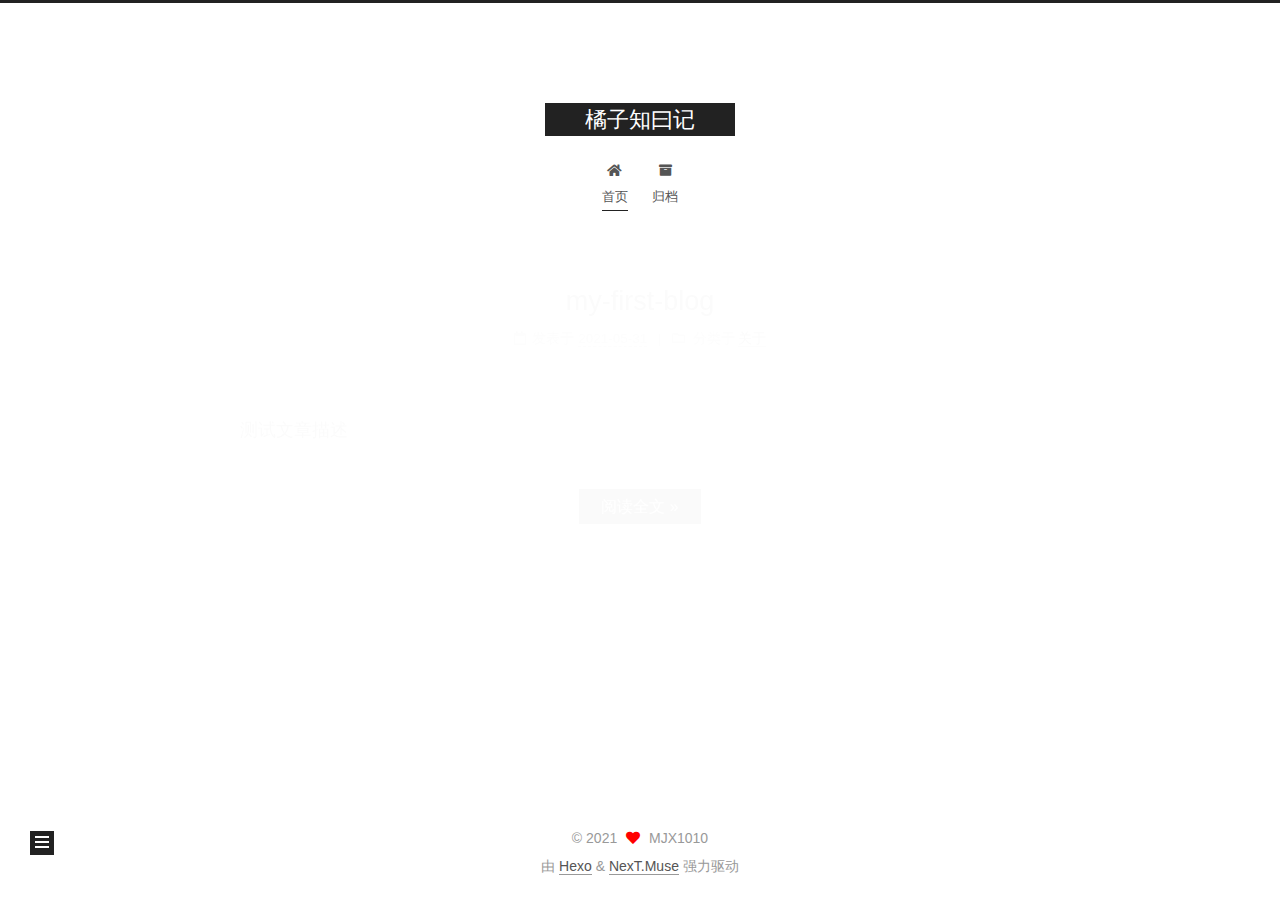
<file: index.html>
<!DOCTYPE html>
<html lang="zh-CN,en,default">
<head>
  <meta charset="UTF-8">
<meta name="viewport" content="width=device-width, initial-scale=1, maximum-scale=2">
<meta name="theme-color" content="#222">
<meta name="generator" content="Hexo 5.4.0">
  <link rel="apple-touch-icon" sizes="180x180" href="/images/apple-touch-icon-next.png">
  <link rel="icon" type="image/png" sizes="32x32" href="/images/favicon-32x32-next.png">
  <link rel="icon" type="image/png" sizes="16x16" href="/images/favicon-16x16-next.png">
  <link rel="mask-icon" href="/images/logo.svg" color="#222">

<link rel="stylesheet" href="/css/main.css">


<link rel="stylesheet" href="/lib/font-awesome/css/all.min.css">

<script id="hexo-configurations">
    var NexT = window.NexT || {};
    var CONFIG = {"hostname":"mjx1010.github.io","root":"/","scheme":"Muse","version":"7.8.0","exturl":false,"sidebar":{"position":"left","display":"post","padding":18,"offset":12,"onmobile":false},"copycode":{"enable":false,"show_result":false,"style":null},"back2top":{"enable":true,"sidebar":false,"scrollpercent":false},"bookmark":{"enable":false,"color":"#222","save":"auto"},"fancybox":false,"mediumzoom":false,"lazyload":false,"pangu":false,"comments":{"style":"tabs","active":null,"storage":true,"lazyload":false,"nav":null},"algolia":{"hits":{"per_page":10},"labels":{"input_placeholder":"Search for Posts","hits_empty":"We didn't find any results for the search: ${query}","hits_stats":"${hits} results found in ${time} ms"}},"localsearch":{"enable":false,"trigger":"auto","top_n_per_article":1,"unescape":false,"preload":false},"motion":{"enable":true,"async":false,"transition":{"post_block":"fadeIn","post_header":"slideDownIn","post_body":"slideDownIn","coll_header":"slideLeftIn","sidebar":"slideUpIn"}}};
  </script>

  <meta property="og:type" content="website">
<meta property="og:title" content="橘子知曰记">
<meta property="og:url" content="https://mjx1010.github.io/index.html">
<meta property="og:site_name" content="橘子知曰记">
<meta property="og:locale" content="zh_CN">
<meta property="article:author" content="MJX1010">
<meta name="twitter:card" content="summary">

<link rel="canonical" href="https://mjx1010.github.io/">


<script id="page-configurations">
  // https://hexo.io/docs/variables.html
  CONFIG.page = {
    sidebar: "",
    isHome : true,
    isPost : false,
    lang   : 'zh-CN'
  };
</script>

  <title>橘子知曰记</title>
  






  <noscript>
  <style>
  .use-motion .brand,
  .use-motion .menu-item,
  .sidebar-inner,
  .use-motion .post-block,
  .use-motion .pagination,
  .use-motion .comments,
  .use-motion .post-header,
  .use-motion .post-body,
  .use-motion .collection-header { opacity: initial; }

  .use-motion .site-title,
  .use-motion .site-subtitle {
    opacity: initial;
    top: initial;
  }

  .use-motion .logo-line-before i { left: initial; }
  .use-motion .logo-line-after i { right: initial; }
  </style>
</noscript>

</head>

<body itemscope itemtype="http://schema.org/WebPage">
  <div class="container use-motion">
    <div class="headband"></div>

    <header class="header" itemscope itemtype="http://schema.org/WPHeader">
      <div class="header-inner"><div class="site-brand-container">
  <div class="site-nav-toggle">
    <div class="toggle" aria-label="切换导航栏">
      <span class="toggle-line toggle-line-first"></span>
      <span class="toggle-line toggle-line-middle"></span>
      <span class="toggle-line toggle-line-last"></span>
    </div>
  </div>

  <div class="site-meta">

    <a href="/" class="brand" rel="start">
      <span class="logo-line-before"><i></i></span>
      <h1 class="site-title">橘子知曰记</h1>
      <span class="logo-line-after"><i></i></span>
    </a>
  </div>

  <div class="site-nav-right">
    <div class="toggle popup-trigger">
    </div>
  </div>
</div>




<nav class="site-nav">
  <ul id="menu" class="main-menu menu">
        <li class="menu-item menu-item-home">

    <a href="/" rel="section"><i class="fa fa-home fa-fw"></i>首页</a>

  </li>
        <li class="menu-item menu-item-archives">

    <a href="/archives/" rel="section"><i class="fa fa-archive fa-fw"></i>归档</a>

  </li>
  </ul>
</nav>




</div>
    </header>

    
  <div class="back-to-top">
    <i class="fa fa-arrow-up"></i>
    <span>0%</span>
  </div>


    <main class="main">
      <div class="main-inner">
        <div class="content-wrap">
          

          <div class="content index posts-expand">
            
      
  
  
  <article itemscope itemtype="http://schema.org/Article" class="post-block" lang="zh-CN,en,default">
    <link itemprop="mainEntityOfPage" href="https://mjx1010.github.io/2021/05/31/my-first-blog/">

    <span hidden itemprop="author" itemscope itemtype="http://schema.org/Person">
      <meta itemprop="image" content="/images/avatar.gif">
      <meta itemprop="name" content="MJX1010">
      <meta itemprop="description" content="">
    </span>

    <span hidden itemprop="publisher" itemscope itemtype="http://schema.org/Organization">
      <meta itemprop="name" content="橘子知曰记">
    </span>
      <header class="post-header">
        <h2 class="post-title" itemprop="name headline">
          
            <a href="/2021/05/31/my-first-blog/" class="post-title-link" itemprop="url">my-first-blog</a>
        </h2>

        <div class="post-meta">
            <span class="post-meta-item">
              <span class="post-meta-item-icon">
                <i class="far fa-calendar"></i>
              </span>
              <span class="post-meta-item-text">发表于</span>
              

              <time title="创建时间：2021-05-31 15:24:44 / 修改时间：15:31:36" itemprop="dateCreated datePublished" datetime="2021-05-31T15:24:44+08:00">2021-05-31</time>
            </span>
            <span class="post-meta-item">
              <span class="post-meta-item-icon">
                <i class="far fa-folder"></i>
              </span>
              <span class="post-meta-item-text">分类于</span>
                <span itemprop="about" itemscope itemtype="http://schema.org/Thing">
                  <a href="/categories/%E5%85%B3%E4%BA%8E/" itemprop="url" rel="index"><span itemprop="name">关于</span></a>
                </span>
            </span>

          

        </div>
      </header>

    
    
    
    <div class="post-body" itemprop="articleBody">

      
          <p>测试文章描述</p>
          <!--noindex-->
            <div class="post-button">
              <a class="btn" href="/2021/05/31/my-first-blog/">
                阅读全文 &raquo;
              </a>
            </div>
          <!--/noindex-->
        
      
    </div>

    
    
    
      <footer class="post-footer">
        <div class="post-eof"></div>
      </footer>
  </article>
  
  
  


  



          </div>
          

<script>
  window.addEventListener('tabs:register', () => {
    let { activeClass } = CONFIG.comments;
    if (CONFIG.comments.storage) {
      activeClass = localStorage.getItem('comments_active') || activeClass;
    }
    if (activeClass) {
      let activeTab = document.querySelector(`a[href="#comment-${activeClass}"]`);
      if (activeTab) {
        activeTab.click();
      }
    }
  });
  if (CONFIG.comments.storage) {
    window.addEventListener('tabs:click', event => {
      if (!event.target.matches('.tabs-comment .tab-content .tab-pane')) return;
      let commentClass = event.target.classList[1];
      localStorage.setItem('comments_active', commentClass);
    });
  }
</script>

        </div>
          
  
  <div class="toggle sidebar-toggle">
    <span class="toggle-line toggle-line-first"></span>
    <span class="toggle-line toggle-line-middle"></span>
    <span class="toggle-line toggle-line-last"></span>
  </div>

  <aside class="sidebar">
    <div class="sidebar-inner">

      <ul class="sidebar-nav motion-element">
        <li class="sidebar-nav-toc">
          文章目录
        </li>
        <li class="sidebar-nav-overview">
          站点概览
        </li>
      </ul>

      <!--noindex-->
      <div class="post-toc-wrap sidebar-panel">
      </div>
      <!--/noindex-->

      <div class="site-overview-wrap sidebar-panel">
        <div class="site-author motion-element" itemprop="author" itemscope itemtype="http://schema.org/Person">
  <p class="site-author-name" itemprop="name">MJX1010</p>
  <div class="site-description" itemprop="description"></div>
</div>
<div class="site-state-wrap motion-element">
  <nav class="site-state">
      <div class="site-state-item site-state-posts">
          <a href="/archives/">
        
          <span class="site-state-item-count">1</span>
          <span class="site-state-item-name">日志</span>
        </a>
      </div>
      <div class="site-state-item site-state-categories">
        <span class="site-state-item-count">1</span>
        <span class="site-state-item-name">分类</span>
      </div>
      <div class="site-state-item site-state-tags">
        <span class="site-state-item-count">3</span>
        <span class="site-state-item-name">标签</span>
      </div>
  </nav>
</div>



      </div>

    </div>
  </aside>
  <div id="sidebar-dimmer"></div>


      </div>
    </main>

    <footer class="footer">
      <div class="footer-inner">
        

        

<div class="copyright">
  
  &copy; 
  <span itemprop="copyrightYear">2021</span>
  <span class="with-love">
    <i class="fa fa-heart"></i>
  </span>
  <span class="author" itemprop="copyrightHolder">MJX1010</span>
</div>
  <div class="powered-by">由 <a href="https://hexo.io/" class="theme-link" rel="noopener" target="_blank">Hexo</a> & <a href="https://muse.theme-next.org/" class="theme-link" rel="noopener" target="_blank">NexT.Muse</a> 强力驱动
  </div>

        








      </div>
    </footer>
  </div>

  
  <script src="/lib/anime.min.js"></script>
  <script src="/lib/velocity/velocity.min.js"></script>
  <script src="/lib/velocity/velocity.ui.min.js"></script>

<script src="/js/utils.js"></script>

<script src="/js/motion.js"></script>


<script src="/js/schemes/muse.js"></script>


<script src="/js/next-boot.js"></script>




  















  

  

</body>
</html>
</file>
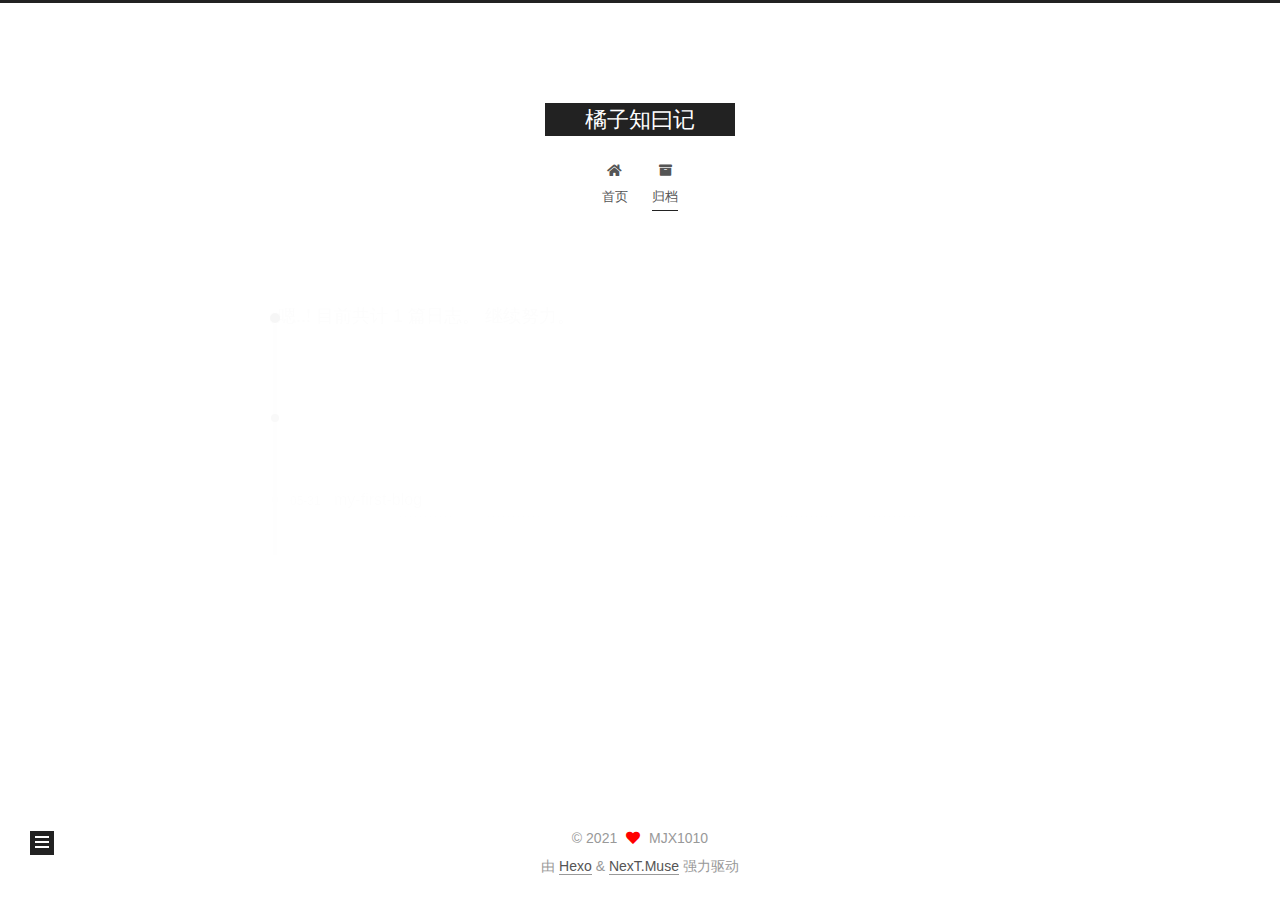
<file: archives/index.html>
<!DOCTYPE html>
<html lang="zh-CN,en,default">
<head>
  <meta charset="UTF-8">
<meta name="viewport" content="width=device-width, initial-scale=1, maximum-scale=2">
<meta name="theme-color" content="#222">
<meta name="generator" content="Hexo 5.4.0">
  <link rel="apple-touch-icon" sizes="180x180" href="/images/apple-touch-icon-next.png">
  <link rel="icon" type="image/png" sizes="32x32" href="/images/favicon-32x32-next.png">
  <link rel="icon" type="image/png" sizes="16x16" href="/images/favicon-16x16-next.png">
  <link rel="mask-icon" href="/images/logo.svg" color="#222">

<link rel="stylesheet" href="/css/main.css">


<link rel="stylesheet" href="/lib/font-awesome/css/all.min.css">

<script id="hexo-configurations">
    var NexT = window.NexT || {};
    var CONFIG = {"hostname":"mjx1010.github.io","root":"/","scheme":"Muse","version":"7.8.0","exturl":false,"sidebar":{"position":"left","display":"post","padding":18,"offset":12,"onmobile":false},"copycode":{"enable":false,"show_result":false,"style":null},"back2top":{"enable":true,"sidebar":false,"scrollpercent":false},"bookmark":{"enable":false,"color":"#222","save":"auto"},"fancybox":false,"mediumzoom":false,"lazyload":false,"pangu":false,"comments":{"style":"tabs","active":null,"storage":true,"lazyload":false,"nav":null},"algolia":{"hits":{"per_page":10},"labels":{"input_placeholder":"Search for Posts","hits_empty":"We didn't find any results for the search: ${query}","hits_stats":"${hits} results found in ${time} ms"}},"localsearch":{"enable":false,"trigger":"auto","top_n_per_article":1,"unescape":false,"preload":false},"motion":{"enable":true,"async":false,"transition":{"post_block":"fadeIn","post_header":"slideDownIn","post_body":"slideDownIn","coll_header":"slideLeftIn","sidebar":"slideUpIn"}}};
  </script>

  <meta property="og:type" content="website">
<meta property="og:title" content="橘子知曰记">
<meta property="og:url" content="https://mjx1010.github.io/archives/index.html">
<meta property="og:site_name" content="橘子知曰记">
<meta property="og:locale" content="zh_CN">
<meta property="article:author" content="MJX1010">
<meta name="twitter:card" content="summary">

<link rel="canonical" href="https://mjx1010.github.io/archives/">


<script id="page-configurations">
  // https://hexo.io/docs/variables.html
  CONFIG.page = {
    sidebar: "",
    isHome : false,
    isPost : false,
    lang   : 'zh-CN'
  };
</script>

  <title>归档 | 橘子知曰记</title>
  






  <noscript>
  <style>
  .use-motion .brand,
  .use-motion .menu-item,
  .sidebar-inner,
  .use-motion .post-block,
  .use-motion .pagination,
  .use-motion .comments,
  .use-motion .post-header,
  .use-motion .post-body,
  .use-motion .collection-header { opacity: initial; }

  .use-motion .site-title,
  .use-motion .site-subtitle {
    opacity: initial;
    top: initial;
  }

  .use-motion .logo-line-before i { left: initial; }
  .use-motion .logo-line-after i { right: initial; }
  </style>
</noscript>

</head>

<body itemscope itemtype="http://schema.org/WebPage">
  <div class="container use-motion">
    <div class="headband"></div>

    <header class="header" itemscope itemtype="http://schema.org/WPHeader">
      <div class="header-inner"><div class="site-brand-container">
  <div class="site-nav-toggle">
    <div class="toggle" aria-label="切换导航栏">
      <span class="toggle-line toggle-line-first"></span>
      <span class="toggle-line toggle-line-middle"></span>
      <span class="toggle-line toggle-line-last"></span>
    </div>
  </div>

  <div class="site-meta">

    <a href="/" class="brand" rel="start">
      <span class="logo-line-before"><i></i></span>
      <h1 class="site-title">橘子知曰记</h1>
      <span class="logo-line-after"><i></i></span>
    </a>
  </div>

  <div class="site-nav-right">
    <div class="toggle popup-trigger">
    </div>
  </div>
</div>




<nav class="site-nav">
  <ul id="menu" class="main-menu menu">
        <li class="menu-item menu-item-home">

    <a href="/" rel="section"><i class="fa fa-home fa-fw"></i>首页</a>

  </li>
        <li class="menu-item menu-item-archives">

    <a href="/archives/" rel="section"><i class="fa fa-archive fa-fw"></i>归档</a>

  </li>
  </ul>
</nav>




</div>
    </header>

    
  <div class="back-to-top">
    <i class="fa fa-arrow-up"></i>
    <span>0%</span>
  </div>


    <main class="main">
      <div class="main-inner">
        <div class="content-wrap">
          

          <div class="content archive">
            

  
  
  
  <div class="post-block">
    <div class="posts-collapse">
      <div class="collection-title">
        <span class="collection-header">嗯..! 目前共计 1 篇日志。 继续努力。</span>
      </div>

      
    <div class="collection-year">
      <span class="collection-header">2021</span>
    </div>

  <article itemscope itemtype="http://schema.org/Article">
    <header class="post-header">

      <div class="post-meta">
        <time itemprop="dateCreated"
              datetime="2021-05-31T15:24:44+08:00"
              content="2021-05-31">
          05-31
        </time>
      </div>

      <div class="post-title">
          <a class="post-title-link" href="/2021/05/31/my-first-blog/" itemprop="url">
            <span itemprop="name">my-first-blog</span>
          </a>
      </div>

    </header>
  </article>


    </div>
  </div>
  
  
  

  



          </div>
          

<script>
  window.addEventListener('tabs:register', () => {
    let { activeClass } = CONFIG.comments;
    if (CONFIG.comments.storage) {
      activeClass = localStorage.getItem('comments_active') || activeClass;
    }
    if (activeClass) {
      let activeTab = document.querySelector(`a[href="#comment-${activeClass}"]`);
      if (activeTab) {
        activeTab.click();
      }
    }
  });
  if (CONFIG.comments.storage) {
    window.addEventListener('tabs:click', event => {
      if (!event.target.matches('.tabs-comment .tab-content .tab-pane')) return;
      let commentClass = event.target.classList[1];
      localStorage.setItem('comments_active', commentClass);
    });
  }
</script>

        </div>
          
  
  <div class="toggle sidebar-toggle">
    <span class="toggle-line toggle-line-first"></span>
    <span class="toggle-line toggle-line-middle"></span>
    <span class="toggle-line toggle-line-last"></span>
  </div>

  <aside class="sidebar">
    <div class="sidebar-inner">

      <ul class="sidebar-nav motion-element">
        <li class="sidebar-nav-toc">
          文章目录
        </li>
        <li class="sidebar-nav-overview">
          站点概览
        </li>
      </ul>

      <!--noindex-->
      <div class="post-toc-wrap sidebar-panel">
      </div>
      <!--/noindex-->

      <div class="site-overview-wrap sidebar-panel">
        <div class="site-author motion-element" itemprop="author" itemscope itemtype="http://schema.org/Person">
  <p class="site-author-name" itemprop="name">MJX1010</p>
  <div class="site-description" itemprop="description"></div>
</div>
<div class="site-state-wrap motion-element">
  <nav class="site-state">
      <div class="site-state-item site-state-posts">
          <a href="/archives/">
        
          <span class="site-state-item-count">1</span>
          <span class="site-state-item-name">日志</span>
        </a>
      </div>
      <div class="site-state-item site-state-categories">
        <span class="site-state-item-count">1</span>
        <span class="site-state-item-name">分类</span>
      </div>
      <div class="site-state-item site-state-tags">
        <span class="site-state-item-count">3</span>
        <span class="site-state-item-name">标签</span>
      </div>
  </nav>
</div>



      </div>

    </div>
  </aside>
  <div id="sidebar-dimmer"></div>


      </div>
    </main>

    <footer class="footer">
      <div class="footer-inner">
        

        

<div class="copyright">
  
  &copy; 
  <span itemprop="copyrightYear">2021</span>
  <span class="with-love">
    <i class="fa fa-heart"></i>
  </span>
  <span class="author" itemprop="copyrightHolder">MJX1010</span>
</div>
  <div class="powered-by">由 <a href="https://hexo.io/" class="theme-link" rel="noopener" target="_blank">Hexo</a> & <a href="https://muse.theme-next.org/" class="theme-link" rel="noopener" target="_blank">NexT.Muse</a> 强力驱动
  </div>

        








      </div>
    </footer>
  </div>

  
  <script src="/lib/anime.min.js"></script>
  <script src="/lib/velocity/velocity.min.js"></script>
  <script src="/lib/velocity/velocity.ui.min.js"></script>

<script src="/js/utils.js"></script>

<script src="/js/motion.js"></script>


<script src="/js/schemes/muse.js"></script>


<script src="/js/next-boot.js"></script>




  















  

  

</body>
</html>
</file>
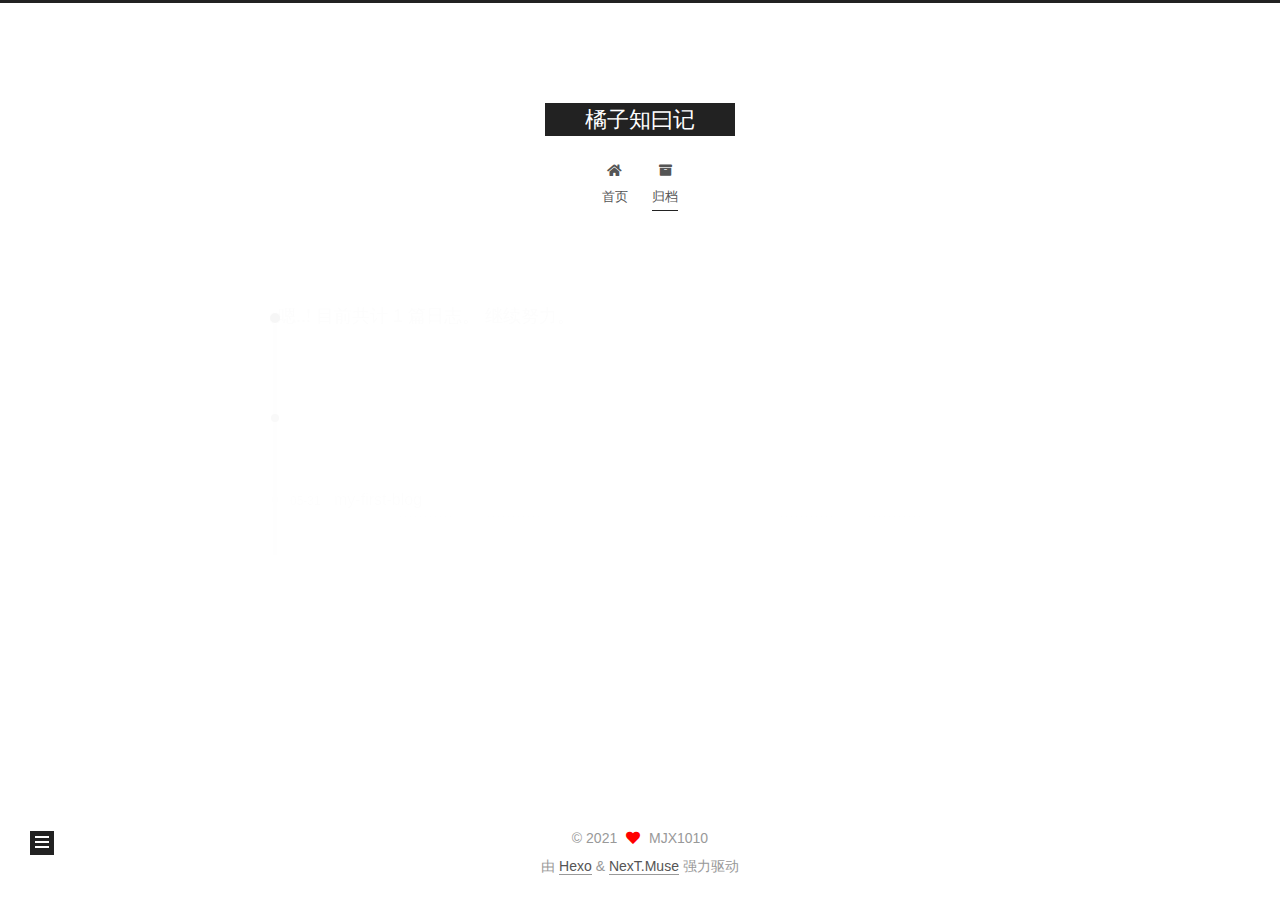
<file: archives/2021/index.html>
<!DOCTYPE html>
<html lang="zh-CN,en,default">
<head>
  <meta charset="UTF-8">
<meta name="viewport" content="width=device-width, initial-scale=1, maximum-scale=2">
<meta name="theme-color" content="#222">
<meta name="generator" content="Hexo 5.4.0">
  <link rel="apple-touch-icon" sizes="180x180" href="/images/apple-touch-icon-next.png">
  <link rel="icon" type="image/png" sizes="32x32" href="/images/favicon-32x32-next.png">
  <link rel="icon" type="image/png" sizes="16x16" href="/images/favicon-16x16-next.png">
  <link rel="mask-icon" href="/images/logo.svg" color="#222">

<link rel="stylesheet" href="/css/main.css">


<link rel="stylesheet" href="/lib/font-awesome/css/all.min.css">

<script id="hexo-configurations">
    var NexT = window.NexT || {};
    var CONFIG = {"hostname":"mjx1010.github.io","root":"/","scheme":"Muse","version":"7.8.0","exturl":false,"sidebar":{"position":"left","display":"post","padding":18,"offset":12,"onmobile":false},"copycode":{"enable":false,"show_result":false,"style":null},"back2top":{"enable":true,"sidebar":false,"scrollpercent":false},"bookmark":{"enable":false,"color":"#222","save":"auto"},"fancybox":false,"mediumzoom":false,"lazyload":false,"pangu":false,"comments":{"style":"tabs","active":null,"storage":true,"lazyload":false,"nav":null},"algolia":{"hits":{"per_page":10},"labels":{"input_placeholder":"Search for Posts","hits_empty":"We didn't find any results for the search: ${query}","hits_stats":"${hits} results found in ${time} ms"}},"localsearch":{"enable":false,"trigger":"auto","top_n_per_article":1,"unescape":false,"preload":false},"motion":{"enable":true,"async":false,"transition":{"post_block":"fadeIn","post_header":"slideDownIn","post_body":"slideDownIn","coll_header":"slideLeftIn","sidebar":"slideUpIn"}}};
  </script>

  <meta property="og:type" content="website">
<meta property="og:title" content="橘子知曰记">
<meta property="og:url" content="https://mjx1010.github.io/archives/2021/index.html">
<meta property="og:site_name" content="橘子知曰记">
<meta property="og:locale" content="zh_CN">
<meta property="article:author" content="MJX1010">
<meta name="twitter:card" content="summary">

<link rel="canonical" href="https://mjx1010.github.io/archives/2021/">


<script id="page-configurations">
  // https://hexo.io/docs/variables.html
  CONFIG.page = {
    sidebar: "",
    isHome : false,
    isPost : false,
    lang   : 'zh-CN'
  };
</script>

  <title>归档 | 橘子知曰记</title>
  






  <noscript>
  <style>
  .use-motion .brand,
  .use-motion .menu-item,
  .sidebar-inner,
  .use-motion .post-block,
  .use-motion .pagination,
  .use-motion .comments,
  .use-motion .post-header,
  .use-motion .post-body,
  .use-motion .collection-header { opacity: initial; }

  .use-motion .site-title,
  .use-motion .site-subtitle {
    opacity: initial;
    top: initial;
  }

  .use-motion .logo-line-before i { left: initial; }
  .use-motion .logo-line-after i { right: initial; }
  </style>
</noscript>

</head>

<body itemscope itemtype="http://schema.org/WebPage">
  <div class="container use-motion">
    <div class="headband"></div>

    <header class="header" itemscope itemtype="http://schema.org/WPHeader">
      <div class="header-inner"><div class="site-brand-container">
  <div class="site-nav-toggle">
    <div class="toggle" aria-label="切换导航栏">
      <span class="toggle-line toggle-line-first"></span>
      <span class="toggle-line toggle-line-middle"></span>
      <span class="toggle-line toggle-line-last"></span>
    </div>
  </div>

  <div class="site-meta">

    <a href="/" class="brand" rel="start">
      <span class="logo-line-before"><i></i></span>
      <h1 class="site-title">橘子知曰记</h1>
      <span class="logo-line-after"><i></i></span>
    </a>
  </div>

  <div class="site-nav-right">
    <div class="toggle popup-trigger">
    </div>
  </div>
</div>




<nav class="site-nav">
  <ul id="menu" class="main-menu menu">
        <li class="menu-item menu-item-home">

    <a href="/" rel="section"><i class="fa fa-home fa-fw"></i>首页</a>

  </li>
        <li class="menu-item menu-item-archives">

    <a href="/archives/" rel="section"><i class="fa fa-archive fa-fw"></i>归档</a>

  </li>
  </ul>
</nav>




</div>
    </header>

    
  <div class="back-to-top">
    <i class="fa fa-arrow-up"></i>
    <span>0%</span>
  </div>


    <main class="main">
      <div class="main-inner">
        <div class="content-wrap">
          

          <div class="content archive">
            

  
  
  
  <div class="post-block">
    <div class="posts-collapse">
      <div class="collection-title">
        <span class="collection-header">嗯..! 目前共计 1 篇日志。 继续努力。</span>
      </div>

      
    <div class="collection-year">
      <span class="collection-header">2021</span>
    </div>

  <article itemscope itemtype="http://schema.org/Article">
    <header class="post-header">

      <div class="post-meta">
        <time itemprop="dateCreated"
              datetime="2021-05-31T15:24:44+08:00"
              content="2021-05-31">
          05-31
        </time>
      </div>

      <div class="post-title">
          <a class="post-title-link" href="/2021/05/31/my-first-blog/" itemprop="url">
            <span itemprop="name">my-first-blog</span>
          </a>
      </div>

    </header>
  </article>


    </div>
  </div>
  
  
  

  



          </div>
          

<script>
  window.addEventListener('tabs:register', () => {
    let { activeClass } = CONFIG.comments;
    if (CONFIG.comments.storage) {
      activeClass = localStorage.getItem('comments_active') || activeClass;
    }
    if (activeClass) {
      let activeTab = document.querySelector(`a[href="#comment-${activeClass}"]`);
      if (activeTab) {
        activeTab.click();
      }
    }
  });
  if (CONFIG.comments.storage) {
    window.addEventListener('tabs:click', event => {
      if (!event.target.matches('.tabs-comment .tab-content .tab-pane')) return;
      let commentClass = event.target.classList[1];
      localStorage.setItem('comments_active', commentClass);
    });
  }
</script>

        </div>
          
  
  <div class="toggle sidebar-toggle">
    <span class="toggle-line toggle-line-first"></span>
    <span class="toggle-line toggle-line-middle"></span>
    <span class="toggle-line toggle-line-last"></span>
  </div>

  <aside class="sidebar">
    <div class="sidebar-inner">

      <ul class="sidebar-nav motion-element">
        <li class="sidebar-nav-toc">
          文章目录
        </li>
        <li class="sidebar-nav-overview">
          站点概览
        </li>
      </ul>

      <!--noindex-->
      <div class="post-toc-wrap sidebar-panel">
      </div>
      <!--/noindex-->

      <div class="site-overview-wrap sidebar-panel">
        <div class="site-author motion-element" itemprop="author" itemscope itemtype="http://schema.org/Person">
  <p class="site-author-name" itemprop="name">MJX1010</p>
  <div class="site-description" itemprop="description"></div>
</div>
<div class="site-state-wrap motion-element">
  <nav class="site-state">
      <div class="site-state-item site-state-posts">
          <a href="/archives/">
        
          <span class="site-state-item-count">1</span>
          <span class="site-state-item-name">日志</span>
        </a>
      </div>
      <div class="site-state-item site-state-categories">
        <span class="site-state-item-count">1</span>
        <span class="site-state-item-name">分类</span>
      </div>
      <div class="site-state-item site-state-tags">
        <span class="site-state-item-count">3</span>
        <span class="site-state-item-name">标签</span>
      </div>
  </nav>
</div>



      </div>

    </div>
  </aside>
  <div id="sidebar-dimmer"></div>


      </div>
    </main>

    <footer class="footer">
      <div class="footer-inner">
        

        

<div class="copyright">
  
  &copy; 
  <span itemprop="copyrightYear">2021</span>
  <span class="with-love">
    <i class="fa fa-heart"></i>
  </span>
  <span class="author" itemprop="copyrightHolder">MJX1010</span>
</div>
  <div class="powered-by">由 <a href="https://hexo.io/" class="theme-link" rel="noopener" target="_blank">Hexo</a> & <a href="https://muse.theme-next.org/" class="theme-link" rel="noopener" target="_blank">NexT.Muse</a> 强力驱动
  </div>

        








      </div>
    </footer>
  </div>

  
  <script src="/lib/anime.min.js"></script>
  <script src="/lib/velocity/velocity.min.js"></script>
  <script src="/lib/velocity/velocity.ui.min.js"></script>

<script src="/js/utils.js"></script>

<script src="/js/motion.js"></script>


<script src="/js/schemes/muse.js"></script>


<script src="/js/next-boot.js"></script>




  















  

  

</body>
</html>
</file>
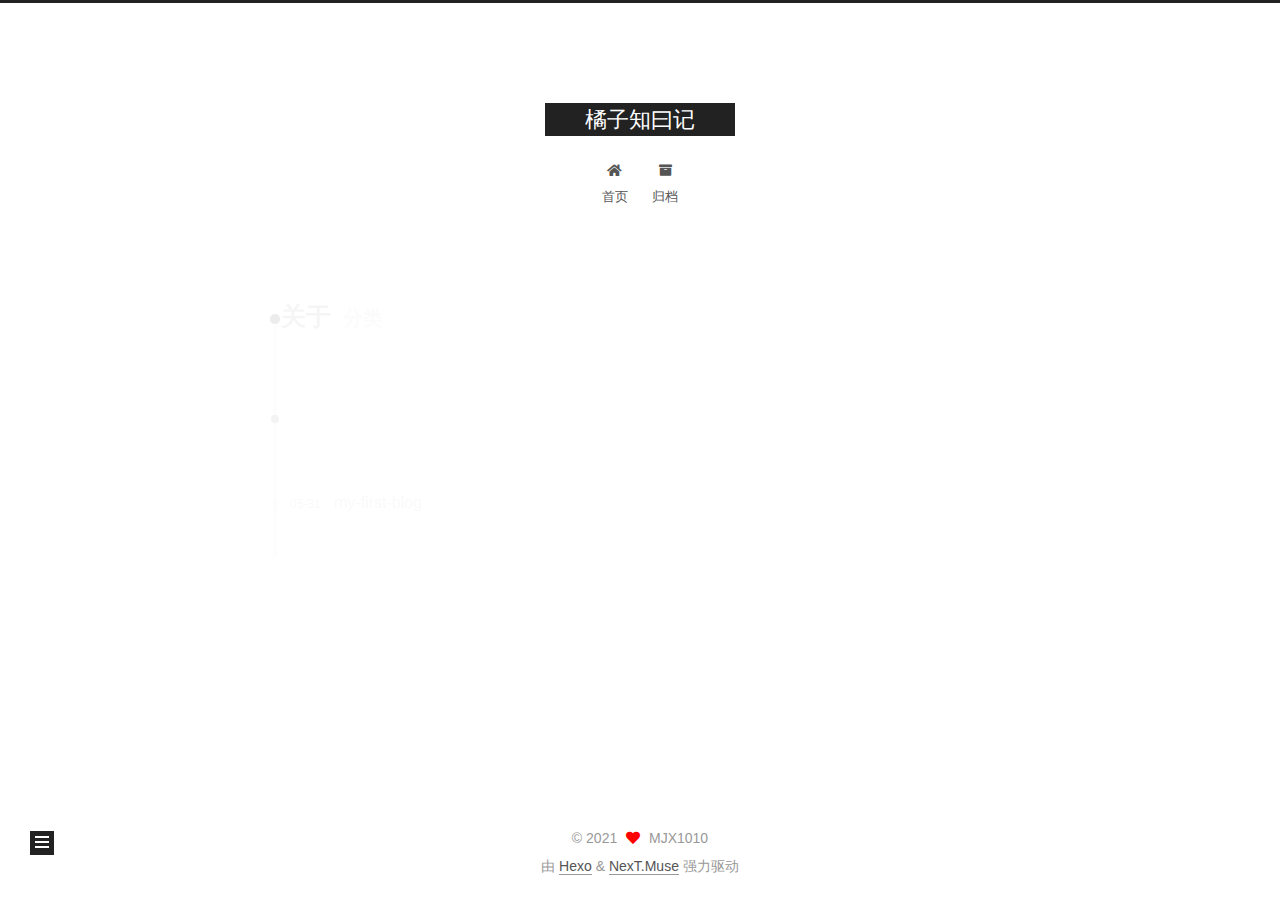
<file: categories/关于/index.html>
<!DOCTYPE html>
<html lang="zh-CN,en,default">
<head>
  <meta charset="UTF-8">
<meta name="viewport" content="width=device-width, initial-scale=1, maximum-scale=2">
<meta name="theme-color" content="#222">
<meta name="generator" content="Hexo 5.4.0">
  <link rel="apple-touch-icon" sizes="180x180" href="/images/apple-touch-icon-next.png">
  <link rel="icon" type="image/png" sizes="32x32" href="/images/favicon-32x32-next.png">
  <link rel="icon" type="image/png" sizes="16x16" href="/images/favicon-16x16-next.png">
  <link rel="mask-icon" href="/images/logo.svg" color="#222">

<link rel="stylesheet" href="/css/main.css">


<link rel="stylesheet" href="/lib/font-awesome/css/all.min.css">

<script id="hexo-configurations">
    var NexT = window.NexT || {};
    var CONFIG = {"hostname":"mjx1010.github.io","root":"/","scheme":"Muse","version":"7.8.0","exturl":false,"sidebar":{"position":"left","display":"post","padding":18,"offset":12,"onmobile":false},"copycode":{"enable":false,"show_result":false,"style":null},"back2top":{"enable":true,"sidebar":false,"scrollpercent":false},"bookmark":{"enable":false,"color":"#222","save":"auto"},"fancybox":false,"mediumzoom":false,"lazyload":false,"pangu":false,"comments":{"style":"tabs","active":null,"storage":true,"lazyload":false,"nav":null},"algolia":{"hits":{"per_page":10},"labels":{"input_placeholder":"Search for Posts","hits_empty":"We didn't find any results for the search: ${query}","hits_stats":"${hits} results found in ${time} ms"}},"localsearch":{"enable":false,"trigger":"auto","top_n_per_article":1,"unescape":false,"preload":false},"motion":{"enable":true,"async":false,"transition":{"post_block":"fadeIn","post_header":"slideDownIn","post_body":"slideDownIn","coll_header":"slideLeftIn","sidebar":"slideUpIn"}}};
  </script>

  <meta property="og:type" content="website">
<meta property="og:title" content="橘子知曰记">
<meta property="og:url" content="https://mjx1010.github.io/categories/%E5%85%B3%E4%BA%8E/index.html">
<meta property="og:site_name" content="橘子知曰记">
<meta property="og:locale" content="zh_CN">
<meta property="article:author" content="MJX1010">
<meta name="twitter:card" content="summary">

<link rel="canonical" href="https://mjx1010.github.io/categories/%E5%85%B3%E4%BA%8E/">


<script id="page-configurations">
  // https://hexo.io/docs/variables.html
  CONFIG.page = {
    sidebar: "",
    isHome : false,
    isPost : false,
    lang   : 'zh-CN'
  };
</script>

  <title>分类: 关于 | 橘子知曰记</title>
  






  <noscript>
  <style>
  .use-motion .brand,
  .use-motion .menu-item,
  .sidebar-inner,
  .use-motion .post-block,
  .use-motion .pagination,
  .use-motion .comments,
  .use-motion .post-header,
  .use-motion .post-body,
  .use-motion .collection-header { opacity: initial; }

  .use-motion .site-title,
  .use-motion .site-subtitle {
    opacity: initial;
    top: initial;
  }

  .use-motion .logo-line-before i { left: initial; }
  .use-motion .logo-line-after i { right: initial; }
  </style>
</noscript>

</head>

<body itemscope itemtype="http://schema.org/WebPage">
  <div class="container use-motion">
    <div class="headband"></div>

    <header class="header" itemscope itemtype="http://schema.org/WPHeader">
      <div class="header-inner"><div class="site-brand-container">
  <div class="site-nav-toggle">
    <div class="toggle" aria-label="切换导航栏">
      <span class="toggle-line toggle-line-first"></span>
      <span class="toggle-line toggle-line-middle"></span>
      <span class="toggle-line toggle-line-last"></span>
    </div>
  </div>

  <div class="site-meta">

    <a href="/" class="brand" rel="start">
      <span class="logo-line-before"><i></i></span>
      <h1 class="site-title">橘子知曰记</h1>
      <span class="logo-line-after"><i></i></span>
    </a>
  </div>

  <div class="site-nav-right">
    <div class="toggle popup-trigger">
    </div>
  </div>
</div>




<nav class="site-nav">
  <ul id="menu" class="main-menu menu">
        <li class="menu-item menu-item-home">

    <a href="/" rel="section"><i class="fa fa-home fa-fw"></i>首页</a>

  </li>
        <li class="menu-item menu-item-archives">

    <a href="/archives/" rel="section"><i class="fa fa-archive fa-fw"></i>归档</a>

  </li>
  </ul>
</nav>




</div>
    </header>

    
  <div class="back-to-top">
    <i class="fa fa-arrow-up"></i>
    <span>0%</span>
  </div>


    <main class="main">
      <div class="main-inner">
        <div class="content-wrap">
          

          <div class="content category">
            

  
  
  
  <div class="post-block">
    <div class="posts-collapse">
      <div class="collection-title">
        <h2 class="collection-header">关于
          <small>分类</small>
        </h2>
      </div>

      
    <div class="collection-year">
      <span class="collection-header">2021</span>
    </div>

  <article itemscope itemtype="http://schema.org/Article">
    <header class="post-header">

      <div class="post-meta">
        <time itemprop="dateCreated"
              datetime="2021-05-31T15:24:44+08:00"
              content="2021-05-31">
          05-31
        </time>
      </div>

      <div class="post-title">
          <a class="post-title-link" href="/2021/05/31/my-first-blog/" itemprop="url">
            <span itemprop="name">my-first-blog</span>
          </a>
      </div>

    </header>
  </article>

    </div>
  </div>
  
  
  

  



          </div>
          

<script>
  window.addEventListener('tabs:register', () => {
    let { activeClass } = CONFIG.comments;
    if (CONFIG.comments.storage) {
      activeClass = localStorage.getItem('comments_active') || activeClass;
    }
    if (activeClass) {
      let activeTab = document.querySelector(`a[href="#comment-${activeClass}"]`);
      if (activeTab) {
        activeTab.click();
      }
    }
  });
  if (CONFIG.comments.storage) {
    window.addEventListener('tabs:click', event => {
      if (!event.target.matches('.tabs-comment .tab-content .tab-pane')) return;
      let commentClass = event.target.classList[1];
      localStorage.setItem('comments_active', commentClass);
    });
  }
</script>

        </div>
          
  
  <div class="toggle sidebar-toggle">
    <span class="toggle-line toggle-line-first"></span>
    <span class="toggle-line toggle-line-middle"></span>
    <span class="toggle-line toggle-line-last"></span>
  </div>

  <aside class="sidebar">
    <div class="sidebar-inner">

      <ul class="sidebar-nav motion-element">
        <li class="sidebar-nav-toc">
          文章目录
        </li>
        <li class="sidebar-nav-overview">
          站点概览
        </li>
      </ul>

      <!--noindex-->
      <div class="post-toc-wrap sidebar-panel">
      </div>
      <!--/noindex-->

      <div class="site-overview-wrap sidebar-panel">
        <div class="site-author motion-element" itemprop="author" itemscope itemtype="http://schema.org/Person">
  <p class="site-author-name" itemprop="name">MJX1010</p>
  <div class="site-description" itemprop="description"></div>
</div>
<div class="site-state-wrap motion-element">
  <nav class="site-state">
      <div class="site-state-item site-state-posts">
          <a href="/archives/">
        
          <span class="site-state-item-count">1</span>
          <span class="site-state-item-name">日志</span>
        </a>
      </div>
      <div class="site-state-item site-state-categories">
        <span class="site-state-item-count">1</span>
        <span class="site-state-item-name">分类</span>
      </div>
      <div class="site-state-item site-state-tags">
        <span class="site-state-item-count">3</span>
        <span class="site-state-item-name">标签</span>
      </div>
  </nav>
</div>



      </div>

    </div>
  </aside>
  <div id="sidebar-dimmer"></div>


      </div>
    </main>

    <footer class="footer">
      <div class="footer-inner">
        

        

<div class="copyright">
  
  &copy; 
  <span itemprop="copyrightYear">2021</span>
  <span class="with-love">
    <i class="fa fa-heart"></i>
  </span>
  <span class="author" itemprop="copyrightHolder">MJX1010</span>
</div>
  <div class="powered-by">由 <a href="https://hexo.io/" class="theme-link" rel="noopener" target="_blank">Hexo</a> & <a href="https://muse.theme-next.org/" class="theme-link" rel="noopener" target="_blank">NexT.Muse</a> 强力驱动
  </div>

        








      </div>
    </footer>
  </div>

  
  <script src="/lib/anime.min.js"></script>
  <script src="/lib/velocity/velocity.min.js"></script>
  <script src="/lib/velocity/velocity.ui.min.js"></script>

<script src="/js/utils.js"></script>

<script src="/js/motion.js"></script>


<script src="/js/schemes/muse.js"></script>


<script src="/js/next-boot.js"></script>




  















  

  

</body>
</html>
</file>
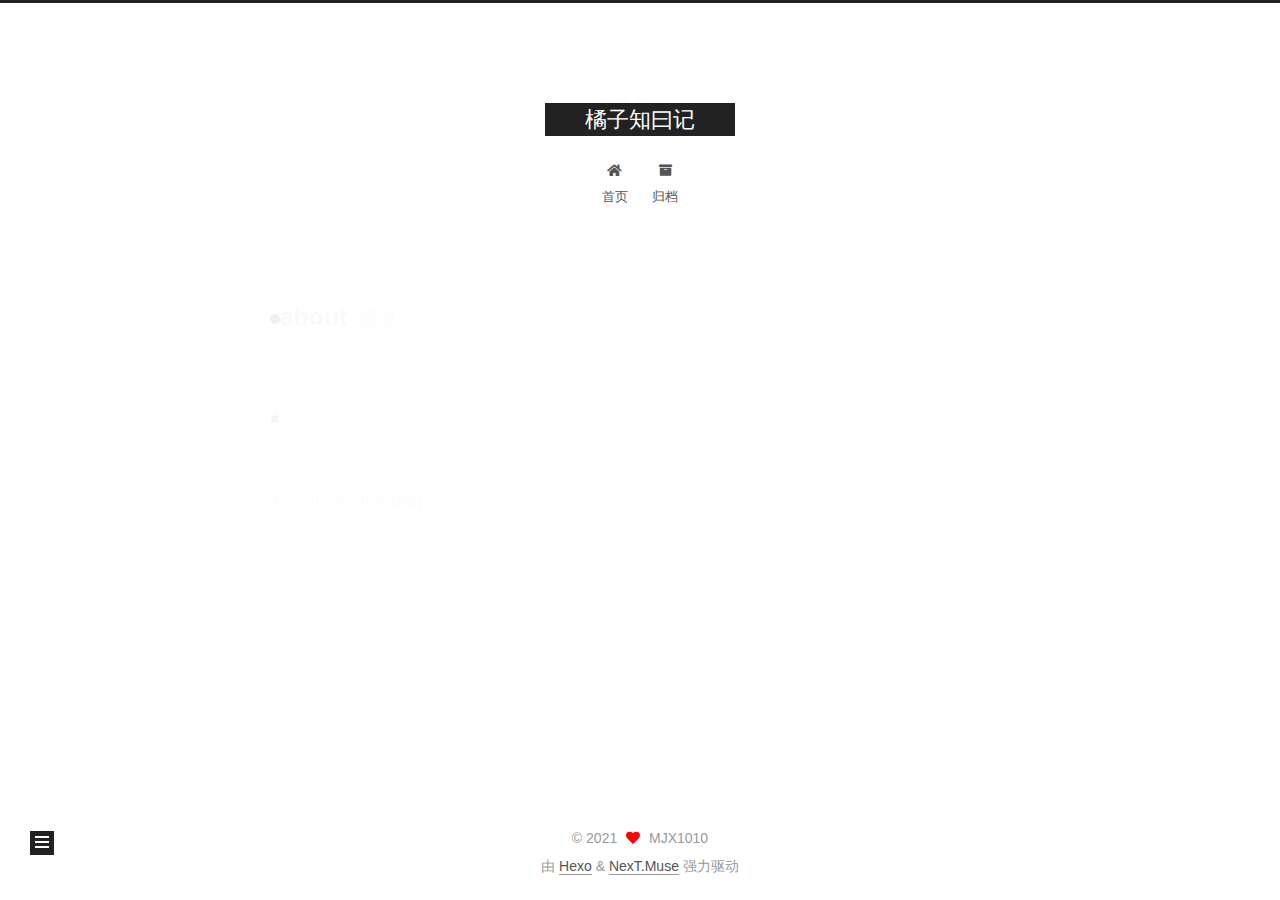
<file: tags/about/index.html>
<!DOCTYPE html>
<html lang="zh-CN,en,default">
<head>
  <meta charset="UTF-8">
<meta name="viewport" content="width=device-width, initial-scale=1, maximum-scale=2">
<meta name="theme-color" content="#222">
<meta name="generator" content="Hexo 5.4.0">
  <link rel="apple-touch-icon" sizes="180x180" href="/images/apple-touch-icon-next.png">
  <link rel="icon" type="image/png" sizes="32x32" href="/images/favicon-32x32-next.png">
  <link rel="icon" type="image/png" sizes="16x16" href="/images/favicon-16x16-next.png">
  <link rel="mask-icon" href="/images/logo.svg" color="#222">

<link rel="stylesheet" href="/css/main.css">


<link rel="stylesheet" href="/lib/font-awesome/css/all.min.css">

<script id="hexo-configurations">
    var NexT = window.NexT || {};
    var CONFIG = {"hostname":"mjx1010.github.io","root":"/","scheme":"Muse","version":"7.8.0","exturl":false,"sidebar":{"position":"left","display":"post","padding":18,"offset":12,"onmobile":false},"copycode":{"enable":false,"show_result":false,"style":null},"back2top":{"enable":true,"sidebar":false,"scrollpercent":false},"bookmark":{"enable":false,"color":"#222","save":"auto"},"fancybox":false,"mediumzoom":false,"lazyload":false,"pangu":false,"comments":{"style":"tabs","active":null,"storage":true,"lazyload":false,"nav":null},"algolia":{"hits":{"per_page":10},"labels":{"input_placeholder":"Search for Posts","hits_empty":"We didn't find any results for the search: ${query}","hits_stats":"${hits} results found in ${time} ms"}},"localsearch":{"enable":false,"trigger":"auto","top_n_per_article":1,"unescape":false,"preload":false},"motion":{"enable":true,"async":false,"transition":{"post_block":"fadeIn","post_header":"slideDownIn","post_body":"slideDownIn","coll_header":"slideLeftIn","sidebar":"slideUpIn"}}};
  </script>

  <meta property="og:type" content="website">
<meta property="og:title" content="橘子知曰记">
<meta property="og:url" content="https://mjx1010.github.io/tags/about/index.html">
<meta property="og:site_name" content="橘子知曰记">
<meta property="og:locale" content="zh_CN">
<meta property="article:author" content="MJX1010">
<meta name="twitter:card" content="summary">

<link rel="canonical" href="https://mjx1010.github.io/tags/about/">


<script id="page-configurations">
  // https://hexo.io/docs/variables.html
  CONFIG.page = {
    sidebar: "",
    isHome : false,
    isPost : false,
    lang   : 'zh-CN'
  };
</script>

  <title>标签: about | 橘子知曰记</title>
  






  <noscript>
  <style>
  .use-motion .brand,
  .use-motion .menu-item,
  .sidebar-inner,
  .use-motion .post-block,
  .use-motion .pagination,
  .use-motion .comments,
  .use-motion .post-header,
  .use-motion .post-body,
  .use-motion .collection-header { opacity: initial; }

  .use-motion .site-title,
  .use-motion .site-subtitle {
    opacity: initial;
    top: initial;
  }

  .use-motion .logo-line-before i { left: initial; }
  .use-motion .logo-line-after i { right: initial; }
  </style>
</noscript>

</head>

<body itemscope itemtype="http://schema.org/WebPage">
  <div class="container use-motion">
    <div class="headband"></div>

    <header class="header" itemscope itemtype="http://schema.org/WPHeader">
      <div class="header-inner"><div class="site-brand-container">
  <div class="site-nav-toggle">
    <div class="toggle" aria-label="切换导航栏">
      <span class="toggle-line toggle-line-first"></span>
      <span class="toggle-line toggle-line-middle"></span>
      <span class="toggle-line toggle-line-last"></span>
    </div>
  </div>

  <div class="site-meta">

    <a href="/" class="brand" rel="start">
      <span class="logo-line-before"><i></i></span>
      <h1 class="site-title">橘子知曰记</h1>
      <span class="logo-line-after"><i></i></span>
    </a>
  </div>

  <div class="site-nav-right">
    <div class="toggle popup-trigger">
    </div>
  </div>
</div>




<nav class="site-nav">
  <ul id="menu" class="main-menu menu">
        <li class="menu-item menu-item-home">

    <a href="/" rel="section"><i class="fa fa-home fa-fw"></i>首页</a>

  </li>
        <li class="menu-item menu-item-archives">

    <a href="/archives/" rel="section"><i class="fa fa-archive fa-fw"></i>归档</a>

  </li>
  </ul>
</nav>




</div>
    </header>

    
  <div class="back-to-top">
    <i class="fa fa-arrow-up"></i>
    <span>0%</span>
  </div>


    <main class="main">
      <div class="main-inner">
        <div class="content-wrap">
          

          <div class="content tag">
            

  
  
  
  <div class="post-block">
    <div class="posts-collapse">
      <div class="collection-title">
        <h2 class="collection-header">about
          <small>标签</small>
        </h2>
      </div>

      
    <div class="collection-year">
      <span class="collection-header">2021</span>
    </div>

  <article itemscope itemtype="http://schema.org/Article">
    <header class="post-header">

      <div class="post-meta">
        <time itemprop="dateCreated"
              datetime="2021-05-31T15:24:44+08:00"
              content="2021-05-31">
          05-31
        </time>
      </div>

      <div class="post-title">
          <a class="post-title-link" href="/2021/05/31/my-first-blog/" itemprop="url">
            <span itemprop="name">my-first-blog</span>
          </a>
      </div>

    </header>
  </article>

    </div>
  </div>
  
  
  

  



          </div>
          

<script>
  window.addEventListener('tabs:register', () => {
    let { activeClass } = CONFIG.comments;
    if (CONFIG.comments.storage) {
      activeClass = localStorage.getItem('comments_active') || activeClass;
    }
    if (activeClass) {
      let activeTab = document.querySelector(`a[href="#comment-${activeClass}"]`);
      if (activeTab) {
        activeTab.click();
      }
    }
  });
  if (CONFIG.comments.storage) {
    window.addEventListener('tabs:click', event => {
      if (!event.target.matches('.tabs-comment .tab-content .tab-pane')) return;
      let commentClass = event.target.classList[1];
      localStorage.setItem('comments_active', commentClass);
    });
  }
</script>

        </div>
          
  
  <div class="toggle sidebar-toggle">
    <span class="toggle-line toggle-line-first"></span>
    <span class="toggle-line toggle-line-middle"></span>
    <span class="toggle-line toggle-line-last"></span>
  </div>

  <aside class="sidebar">
    <div class="sidebar-inner">

      <ul class="sidebar-nav motion-element">
        <li class="sidebar-nav-toc">
          文章目录
        </li>
        <li class="sidebar-nav-overview">
          站点概览
        </li>
      </ul>

      <!--noindex-->
      <div class="post-toc-wrap sidebar-panel">
      </div>
      <!--/noindex-->

      <div class="site-overview-wrap sidebar-panel">
        <div class="site-author motion-element" itemprop="author" itemscope itemtype="http://schema.org/Person">
  <p class="site-author-name" itemprop="name">MJX1010</p>
  <div class="site-description" itemprop="description"></div>
</div>
<div class="site-state-wrap motion-element">
  <nav class="site-state">
      <div class="site-state-item site-state-posts">
          <a href="/archives/">
        
          <span class="site-state-item-count">1</span>
          <span class="site-state-item-name">日志</span>
        </a>
      </div>
      <div class="site-state-item site-state-categories">
        <span class="site-state-item-count">1</span>
        <span class="site-state-item-name">分类</span>
      </div>
      <div class="site-state-item site-state-tags">
        <span class="site-state-item-count">3</span>
        <span class="site-state-item-name">标签</span>
      </div>
  </nav>
</div>



      </div>

    </div>
  </aside>
  <div id="sidebar-dimmer"></div>


      </div>
    </main>

    <footer class="footer">
      <div class="footer-inner">
        

        

<div class="copyright">
  
  &copy; 
  <span itemprop="copyrightYear">2021</span>
  <span class="with-love">
    <i class="fa fa-heart"></i>
  </span>
  <span class="author" itemprop="copyrightHolder">MJX1010</span>
</div>
  <div class="powered-by">由 <a href="https://hexo.io/" class="theme-link" rel="noopener" target="_blank">Hexo</a> & <a href="https://muse.theme-next.org/" class="theme-link" rel="noopener" target="_blank">NexT.Muse</a> 强力驱动
  </div>

        








      </div>
    </footer>
  </div>

  
  <script src="/lib/anime.min.js"></script>
  <script src="/lib/velocity/velocity.min.js"></script>
  <script src="/lib/velocity/velocity.ui.min.js"></script>

<script src="/js/utils.js"></script>

<script src="/js/motion.js"></script>


<script src="/js/schemes/muse.js"></script>


<script src="/js/next-boot.js"></script>




  















  

  

</body>
</html>
</file>
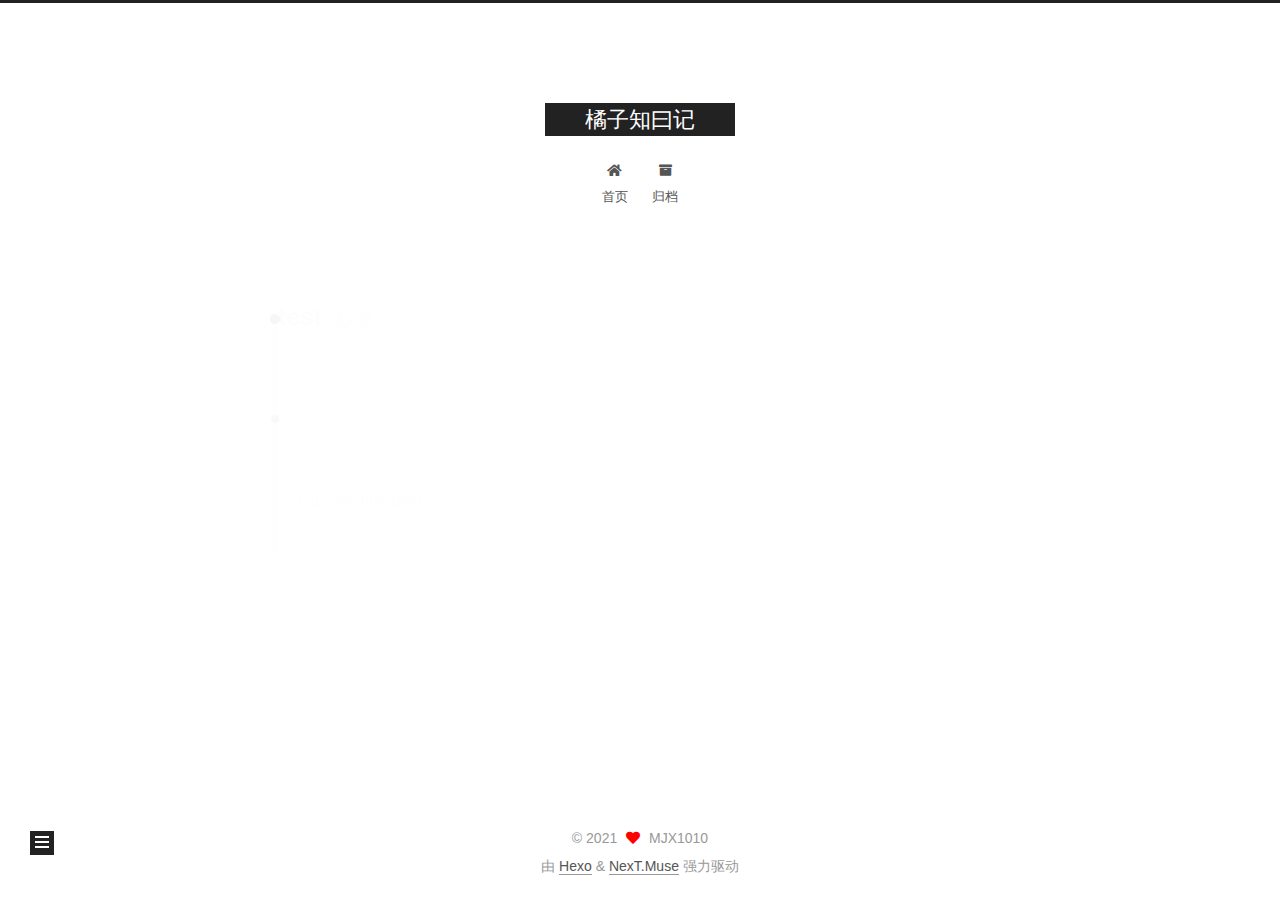
<file: tags/test/index.html>
<!DOCTYPE html>
<html lang="zh-CN,en,default">
<head>
  <meta charset="UTF-8">
<meta name="viewport" content="width=device-width, initial-scale=1, maximum-scale=2">
<meta name="theme-color" content="#222">
<meta name="generator" content="Hexo 5.4.0">
  <link rel="apple-touch-icon" sizes="180x180" href="/images/apple-touch-icon-next.png">
  <link rel="icon" type="image/png" sizes="32x32" href="/images/favicon-32x32-next.png">
  <link rel="icon" type="image/png" sizes="16x16" href="/images/favicon-16x16-next.png">
  <link rel="mask-icon" href="/images/logo.svg" color="#222">

<link rel="stylesheet" href="/css/main.css">


<link rel="stylesheet" href="/lib/font-awesome/css/all.min.css">

<script id="hexo-configurations">
    var NexT = window.NexT || {};
    var CONFIG = {"hostname":"mjx1010.github.io","root":"/","scheme":"Muse","version":"7.8.0","exturl":false,"sidebar":{"position":"left","display":"post","padding":18,"offset":12,"onmobile":false},"copycode":{"enable":false,"show_result":false,"style":null},"back2top":{"enable":true,"sidebar":false,"scrollpercent":false},"bookmark":{"enable":false,"color":"#222","save":"auto"},"fancybox":false,"mediumzoom":false,"lazyload":false,"pangu":false,"comments":{"style":"tabs","active":null,"storage":true,"lazyload":false,"nav":null},"algolia":{"hits":{"per_page":10},"labels":{"input_placeholder":"Search for Posts","hits_empty":"We didn't find any results for the search: ${query}","hits_stats":"${hits} results found in ${time} ms"}},"localsearch":{"enable":false,"trigger":"auto","top_n_per_article":1,"unescape":false,"preload":false},"motion":{"enable":true,"async":false,"transition":{"post_block":"fadeIn","post_header":"slideDownIn","post_body":"slideDownIn","coll_header":"slideLeftIn","sidebar":"slideUpIn"}}};
  </script>

  <meta property="og:type" content="website">
<meta property="og:title" content="橘子知曰记">
<meta property="og:url" content="https://mjx1010.github.io/tags/test/index.html">
<meta property="og:site_name" content="橘子知曰记">
<meta property="og:locale" content="zh_CN">
<meta property="article:author" content="MJX1010">
<meta name="twitter:card" content="summary">

<link rel="canonical" href="https://mjx1010.github.io/tags/test/">


<script id="page-configurations">
  // https://hexo.io/docs/variables.html
  CONFIG.page = {
    sidebar: "",
    isHome : false,
    isPost : false,
    lang   : 'zh-CN'
  };
</script>

  <title>标签: test | 橘子知曰记</title>
  






  <noscript>
  <style>
  .use-motion .brand,
  .use-motion .menu-item,
  .sidebar-inner,
  .use-motion .post-block,
  .use-motion .pagination,
  .use-motion .comments,
  .use-motion .post-header,
  .use-motion .post-body,
  .use-motion .collection-header { opacity: initial; }

  .use-motion .site-title,
  .use-motion .site-subtitle {
    opacity: initial;
    top: initial;
  }

  .use-motion .logo-line-before i { left: initial; }
  .use-motion .logo-line-after i { right: initial; }
  </style>
</noscript>

</head>

<body itemscope itemtype="http://schema.org/WebPage">
  <div class="container use-motion">
    <div class="headband"></div>

    <header class="header" itemscope itemtype="http://schema.org/WPHeader">
      <div class="header-inner"><div class="site-brand-container">
  <div class="site-nav-toggle">
    <div class="toggle" aria-label="切换导航栏">
      <span class="toggle-line toggle-line-first"></span>
      <span class="toggle-line toggle-line-middle"></span>
      <span class="toggle-line toggle-line-last"></span>
    </div>
  </div>

  <div class="site-meta">

    <a href="/" class="brand" rel="start">
      <span class="logo-line-before"><i></i></span>
      <h1 class="site-title">橘子知曰记</h1>
      <span class="logo-line-after"><i></i></span>
    </a>
  </div>

  <div class="site-nav-right">
    <div class="toggle popup-trigger">
    </div>
  </div>
</div>




<nav class="site-nav">
  <ul id="menu" class="main-menu menu">
        <li class="menu-item menu-item-home">

    <a href="/" rel="section"><i class="fa fa-home fa-fw"></i>首页</a>

  </li>
        <li class="menu-item menu-item-archives">

    <a href="/archives/" rel="section"><i class="fa fa-archive fa-fw"></i>归档</a>

  </li>
  </ul>
</nav>




</div>
    </header>

    
  <div class="back-to-top">
    <i class="fa fa-arrow-up"></i>
    <span>0%</span>
  </div>


    <main class="main">
      <div class="main-inner">
        <div class="content-wrap">
          

          <div class="content tag">
            

  
  
  
  <div class="post-block">
    <div class="posts-collapse">
      <div class="collection-title">
        <h2 class="collection-header">test
          <small>标签</small>
        </h2>
      </div>

      
    <div class="collection-year">
      <span class="collection-header">2021</span>
    </div>

  <article itemscope itemtype="http://schema.org/Article">
    <header class="post-header">

      <div class="post-meta">
        <time itemprop="dateCreated"
              datetime="2021-05-31T15:24:44+08:00"
              content="2021-05-31">
          05-31
        </time>
      </div>

      <div class="post-title">
          <a class="post-title-link" href="/2021/05/31/my-first-blog/" itemprop="url">
            <span itemprop="name">my-first-blog</span>
          </a>
      </div>

    </header>
  </article>

    </div>
  </div>
  
  
  

  



          </div>
          

<script>
  window.addEventListener('tabs:register', () => {
    let { activeClass } = CONFIG.comments;
    if (CONFIG.comments.storage) {
      activeClass = localStorage.getItem('comments_active') || activeClass;
    }
    if (activeClass) {
      let activeTab = document.querySelector(`a[href="#comment-${activeClass}"]`);
      if (activeTab) {
        activeTab.click();
      }
    }
  });
  if (CONFIG.comments.storage) {
    window.addEventListener('tabs:click', event => {
      if (!event.target.matches('.tabs-comment .tab-content .tab-pane')) return;
      let commentClass = event.target.classList[1];
      localStorage.setItem('comments_active', commentClass);
    });
  }
</script>

        </div>
          
  
  <div class="toggle sidebar-toggle">
    <span class="toggle-line toggle-line-first"></span>
    <span class="toggle-line toggle-line-middle"></span>
    <span class="toggle-line toggle-line-last"></span>
  </div>

  <aside class="sidebar">
    <div class="sidebar-inner">

      <ul class="sidebar-nav motion-element">
        <li class="sidebar-nav-toc">
          文章目录
        </li>
        <li class="sidebar-nav-overview">
          站点概览
        </li>
      </ul>

      <!--noindex-->
      <div class="post-toc-wrap sidebar-panel">
      </div>
      <!--/noindex-->

      <div class="site-overview-wrap sidebar-panel">
        <div class="site-author motion-element" itemprop="author" itemscope itemtype="http://schema.org/Person">
  <p class="site-author-name" itemprop="name">MJX1010</p>
  <div class="site-description" itemprop="description"></div>
</div>
<div class="site-state-wrap motion-element">
  <nav class="site-state">
      <div class="site-state-item site-state-posts">
          <a href="/archives/">
        
          <span class="site-state-item-count">1</span>
          <span class="site-state-item-name">日志</span>
        </a>
      </div>
      <div class="site-state-item site-state-categories">
        <span class="site-state-item-count">1</span>
        <span class="site-state-item-name">分类</span>
      </div>
      <div class="site-state-item site-state-tags">
        <span class="site-state-item-count">3</span>
        <span class="site-state-item-name">标签</span>
      </div>
  </nav>
</div>



      </div>

    </div>
  </aside>
  <div id="sidebar-dimmer"></div>


      </div>
    </main>

    <footer class="footer">
      <div class="footer-inner">
        

        

<div class="copyright">
  
  &copy; 
  <span itemprop="copyrightYear">2021</span>
  <span class="with-love">
    <i class="fa fa-heart"></i>
  </span>
  <span class="author" itemprop="copyrightHolder">MJX1010</span>
</div>
  <div class="powered-by">由 <a href="https://hexo.io/" class="theme-link" rel="noopener" target="_blank">Hexo</a> & <a href="https://muse.theme-next.org/" class="theme-link" rel="noopener" target="_blank">NexT.Muse</a> 强力驱动
  </div>

        








      </div>
    </footer>
  </div>

  
  <script src="/lib/anime.min.js"></script>
  <script src="/lib/velocity/velocity.min.js"></script>
  <script src="/lib/velocity/velocity.ui.min.js"></script>

<script src="/js/utils.js"></script>

<script src="/js/motion.js"></script>


<script src="/js/schemes/muse.js"></script>


<script src="/js/next-boot.js"></script>




  















  

  

</body>
</html>
</file>
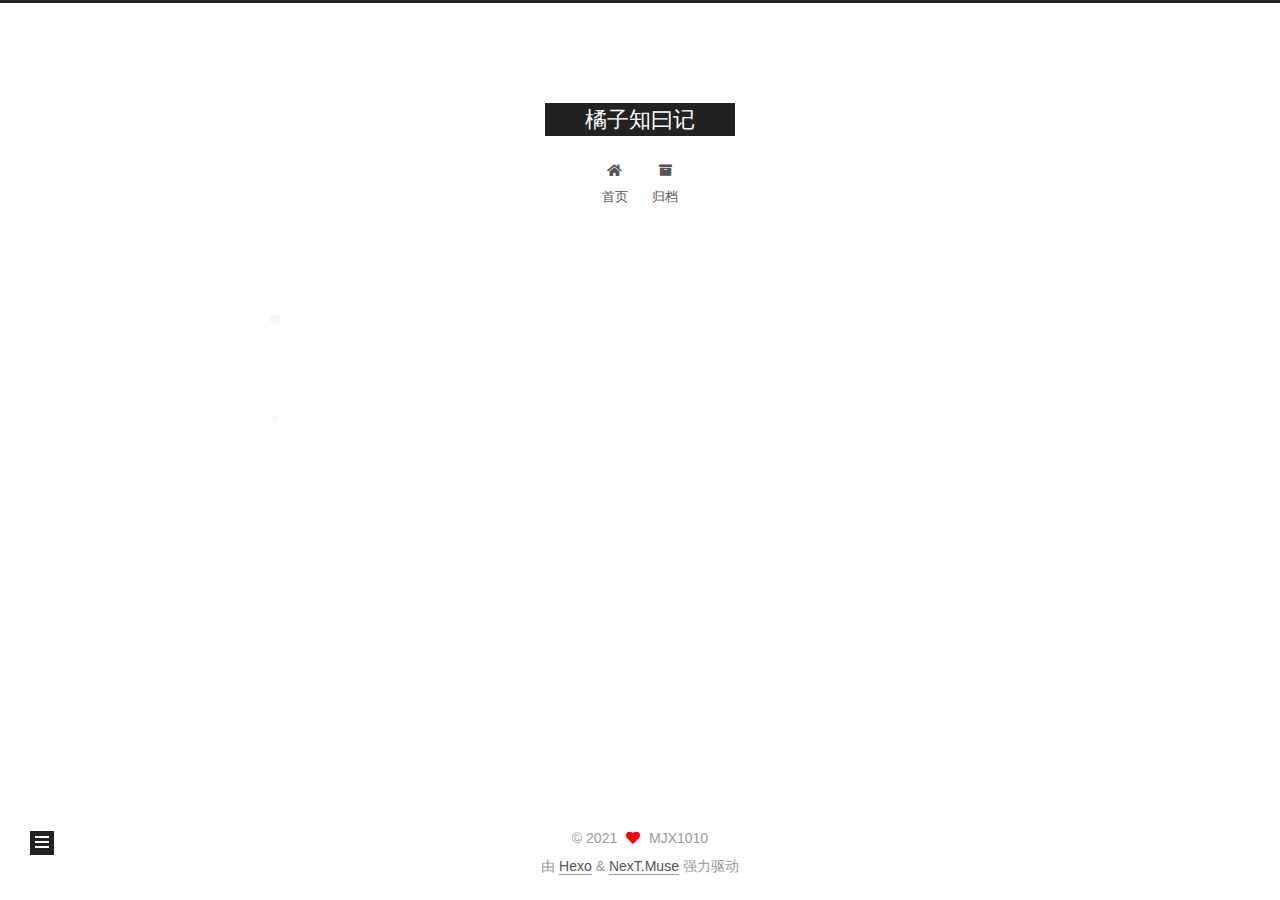
<file: tags/测试/index.html>
<!DOCTYPE html>
<html lang="zh-CN,en,default">
<head>
  <meta charset="UTF-8">
<meta name="viewport" content="width=device-width, initial-scale=1, maximum-scale=2">
<meta name="theme-color" content="#222">
<meta name="generator" content="Hexo 5.4.0">
  <link rel="apple-touch-icon" sizes="180x180" href="/images/apple-touch-icon-next.png">
  <link rel="icon" type="image/png" sizes="32x32" href="/images/favicon-32x32-next.png">
  <link rel="icon" type="image/png" sizes="16x16" href="/images/favicon-16x16-next.png">
  <link rel="mask-icon" href="/images/logo.svg" color="#222">

<link rel="stylesheet" href="/css/main.css">


<link rel="stylesheet" href="/lib/font-awesome/css/all.min.css">

<script id="hexo-configurations">
    var NexT = window.NexT || {};
    var CONFIG = {"hostname":"mjx1010.github.io","root":"/","scheme":"Muse","version":"7.8.0","exturl":false,"sidebar":{"position":"left","display":"post","padding":18,"offset":12,"onmobile":false},"copycode":{"enable":false,"show_result":false,"style":null},"back2top":{"enable":true,"sidebar":false,"scrollpercent":false},"bookmark":{"enable":false,"color":"#222","save":"auto"},"fancybox":false,"mediumzoom":false,"lazyload":false,"pangu":false,"comments":{"style":"tabs","active":null,"storage":true,"lazyload":false,"nav":null},"algolia":{"hits":{"per_page":10},"labels":{"input_placeholder":"Search for Posts","hits_empty":"We didn't find any results for the search: ${query}","hits_stats":"${hits} results found in ${time} ms"}},"localsearch":{"enable":false,"trigger":"auto","top_n_per_article":1,"unescape":false,"preload":false},"motion":{"enable":true,"async":false,"transition":{"post_block":"fadeIn","post_header":"slideDownIn","post_body":"slideDownIn","coll_header":"slideLeftIn","sidebar":"slideUpIn"}}};
  </script>

  <meta property="og:type" content="website">
<meta property="og:title" content="橘子知曰记">
<meta property="og:url" content="https://mjx1010.github.io/tags/%E6%B5%8B%E8%AF%95/index.html">
<meta property="og:site_name" content="橘子知曰记">
<meta property="og:locale" content="zh_CN">
<meta property="article:author" content="MJX1010">
<meta name="twitter:card" content="summary">

<link rel="canonical" href="https://mjx1010.github.io/tags/%E6%B5%8B%E8%AF%95/">


<script id="page-configurations">
  // https://hexo.io/docs/variables.html
  CONFIG.page = {
    sidebar: "",
    isHome : false,
    isPost : false,
    lang   : 'zh-CN'
  };
</script>

  <title>标签: 测试 | 橘子知曰记</title>
  






  <noscript>
  <style>
  .use-motion .brand,
  .use-motion .menu-item,
  .sidebar-inner,
  .use-motion .post-block,
  .use-motion .pagination,
  .use-motion .comments,
  .use-motion .post-header,
  .use-motion .post-body,
  .use-motion .collection-header { opacity: initial; }

  .use-motion .site-title,
  .use-motion .site-subtitle {
    opacity: initial;
    top: initial;
  }

  .use-motion .logo-line-before i { left: initial; }
  .use-motion .logo-line-after i { right: initial; }
  </style>
</noscript>

</head>

<body itemscope itemtype="http://schema.org/WebPage">
  <div class="container use-motion">
    <div class="headband"></div>

    <header class="header" itemscope itemtype="http://schema.org/WPHeader">
      <div class="header-inner"><div class="site-brand-container">
  <div class="site-nav-toggle">
    <div class="toggle" aria-label="切换导航栏">
      <span class="toggle-line toggle-line-first"></span>
      <span class="toggle-line toggle-line-middle"></span>
      <span class="toggle-line toggle-line-last"></span>
    </div>
  </div>

  <div class="site-meta">

    <a href="/" class="brand" rel="start">
      <span class="logo-line-before"><i></i></span>
      <h1 class="site-title">橘子知曰记</h1>
      <span class="logo-line-after"><i></i></span>
    </a>
  </div>

  <div class="site-nav-right">
    <div class="toggle popup-trigger">
    </div>
  </div>
</div>




<nav class="site-nav">
  <ul id="menu" class="main-menu menu">
        <li class="menu-item menu-item-home">

    <a href="/" rel="section"><i class="fa fa-home fa-fw"></i>首页</a>

  </li>
        <li class="menu-item menu-item-archives">

    <a href="/archives/" rel="section"><i class="fa fa-archive fa-fw"></i>归档</a>

  </li>
  </ul>
</nav>




</div>
    </header>

    
  <div class="back-to-top">
    <i class="fa fa-arrow-up"></i>
    <span>0%</span>
  </div>


    <main class="main">
      <div class="main-inner">
        <div class="content-wrap">
          

          <div class="content tag">
            

  
  
  
  <div class="post-block">
    <div class="posts-collapse">
      <div class="collection-title">
        <h2 class="collection-header">测试
          <small>标签</small>
        </h2>
      </div>

      
    <div class="collection-year">
      <span class="collection-header">2021</span>
    </div>

  <article itemscope itemtype="http://schema.org/Article">
    <header class="post-header">

      <div class="post-meta">
        <time itemprop="dateCreated"
              datetime="2021-05-31T15:24:44+08:00"
              content="2021-05-31">
          05-31
        </time>
      </div>

      <div class="post-title">
          <a class="post-title-link" href="/2021/05/31/my-first-blog/" itemprop="url">
            <span itemprop="name">my-first-blog</span>
          </a>
      </div>

    </header>
  </article>

    </div>
  </div>
  
  
  

  



          </div>
          

<script>
  window.addEventListener('tabs:register', () => {
    let { activeClass } = CONFIG.comments;
    if (CONFIG.comments.storage) {
      activeClass = localStorage.getItem('comments_active') || activeClass;
    }
    if (activeClass) {
      let activeTab = document.querySelector(`a[href="#comment-${activeClass}"]`);
      if (activeTab) {
        activeTab.click();
      }
    }
  });
  if (CONFIG.comments.storage) {
    window.addEventListener('tabs:click', event => {
      if (!event.target.matches('.tabs-comment .tab-content .tab-pane')) return;
      let commentClass = event.target.classList[1];
      localStorage.setItem('comments_active', commentClass);
    });
  }
</script>

        </div>
          
  
  <div class="toggle sidebar-toggle">
    <span class="toggle-line toggle-line-first"></span>
    <span class="toggle-line toggle-line-middle"></span>
    <span class="toggle-line toggle-line-last"></span>
  </div>

  <aside class="sidebar">
    <div class="sidebar-inner">

      <ul class="sidebar-nav motion-element">
        <li class="sidebar-nav-toc">
          文章目录
        </li>
        <li class="sidebar-nav-overview">
          站点概览
        </li>
      </ul>

      <!--noindex-->
      <div class="post-toc-wrap sidebar-panel">
      </div>
      <!--/noindex-->

      <div class="site-overview-wrap sidebar-panel">
        <div class="site-author motion-element" itemprop="author" itemscope itemtype="http://schema.org/Person">
  <p class="site-author-name" itemprop="name">MJX1010</p>
  <div class="site-description" itemprop="description"></div>
</div>
<div class="site-state-wrap motion-element">
  <nav class="site-state">
      <div class="site-state-item site-state-posts">
          <a href="/archives/">
        
          <span class="site-state-item-count">1</span>
          <span class="site-state-item-name">日志</span>
        </a>
      </div>
      <div class="site-state-item site-state-categories">
        <span class="site-state-item-count">1</span>
        <span class="site-state-item-name">分类</span>
      </div>
      <div class="site-state-item site-state-tags">
        <span class="site-state-item-count">3</span>
        <span class="site-state-item-name">标签</span>
      </div>
  </nav>
</div>



      </div>

    </div>
  </aside>
  <div id="sidebar-dimmer"></div>


      </div>
    </main>

    <footer class="footer">
      <div class="footer-inner">
        

        

<div class="copyright">
  
  &copy; 
  <span itemprop="copyrightYear">2021</span>
  <span class="with-love">
    <i class="fa fa-heart"></i>
  </span>
  <span class="author" itemprop="copyrightHolder">MJX1010</span>
</div>
  <div class="powered-by">由 <a href="https://hexo.io/" class="theme-link" rel="noopener" target="_blank">Hexo</a> & <a href="https://muse.theme-next.org/" class="theme-link" rel="noopener" target="_blank">NexT.Muse</a> 强力驱动
  </div>

        








      </div>
    </footer>
  </div>

  
  <script src="/lib/anime.min.js"></script>
  <script src="/lib/velocity/velocity.min.js"></script>
  <script src="/lib/velocity/velocity.ui.min.js"></script>

<script src="/js/utils.js"></script>

<script src="/js/motion.js"></script>


<script src="/js/schemes/muse.js"></script>


<script src="/js/next-boot.js"></script>




  















  

  

</body>
</html>
</file>
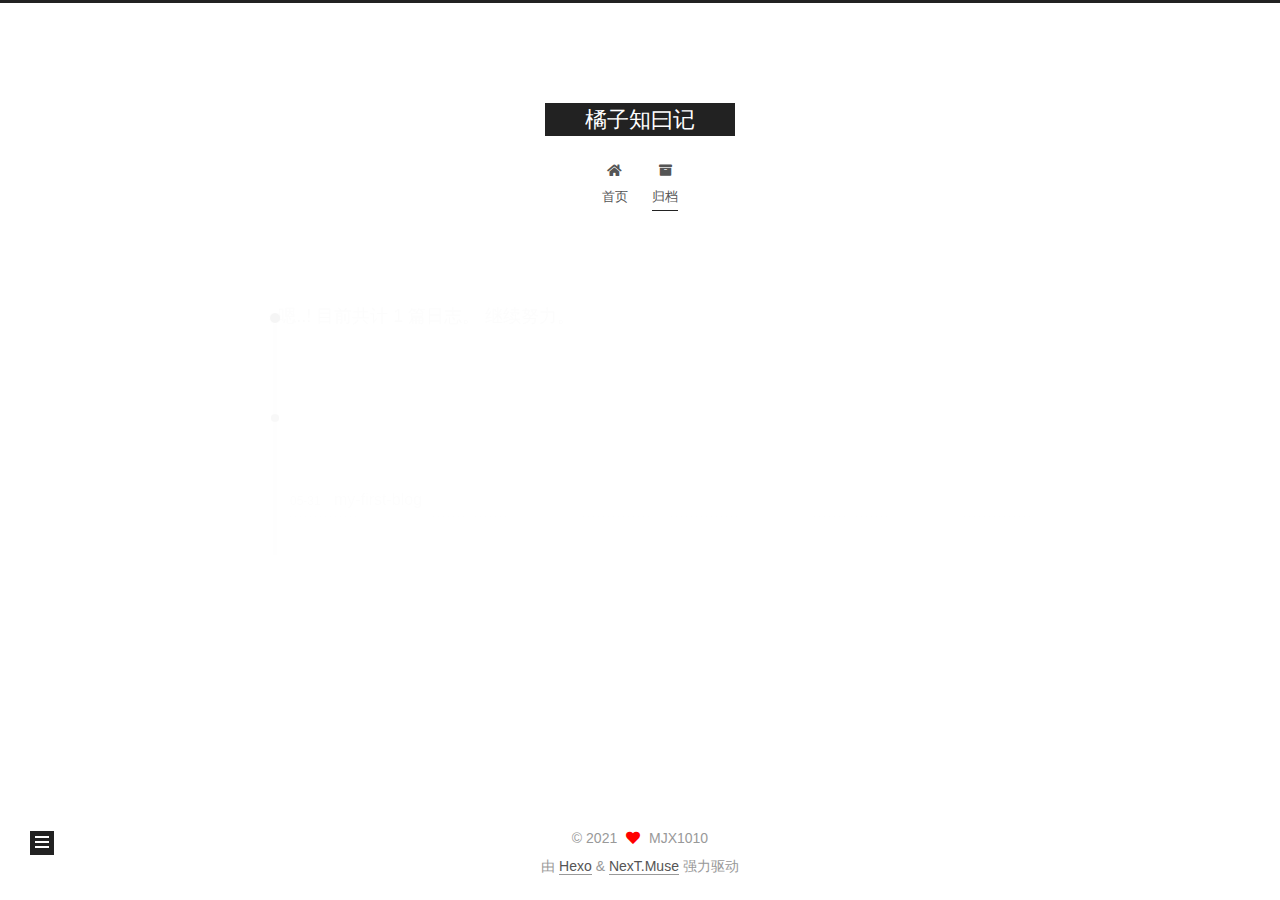
<file: archives/2021/05/index.html>
<!DOCTYPE html>
<html lang="zh-CN,en,default">
<head>
  <meta charset="UTF-8">
<meta name="viewport" content="width=device-width, initial-scale=1, maximum-scale=2">
<meta name="theme-color" content="#222">
<meta name="generator" content="Hexo 5.4.0">
  <link rel="apple-touch-icon" sizes="180x180" href="/images/apple-touch-icon-next.png">
  <link rel="icon" type="image/png" sizes="32x32" href="/images/favicon-32x32-next.png">
  <link rel="icon" type="image/png" sizes="16x16" href="/images/favicon-16x16-next.png">
  <link rel="mask-icon" href="/images/logo.svg" color="#222">

<link rel="stylesheet" href="/css/main.css">


<link rel="stylesheet" href="/lib/font-awesome/css/all.min.css">

<script id="hexo-configurations">
    var NexT = window.NexT || {};
    var CONFIG = {"hostname":"mjx1010.github.io","root":"/","scheme":"Muse","version":"7.8.0","exturl":false,"sidebar":{"position":"left","display":"post","padding":18,"offset":12,"onmobile":false},"copycode":{"enable":false,"show_result":false,"style":null},"back2top":{"enable":true,"sidebar":false,"scrollpercent":false},"bookmark":{"enable":false,"color":"#222","save":"auto"},"fancybox":false,"mediumzoom":false,"lazyload":false,"pangu":false,"comments":{"style":"tabs","active":null,"storage":true,"lazyload":false,"nav":null},"algolia":{"hits":{"per_page":10},"labels":{"input_placeholder":"Search for Posts","hits_empty":"We didn't find any results for the search: ${query}","hits_stats":"${hits} results found in ${time} ms"}},"localsearch":{"enable":false,"trigger":"auto","top_n_per_article":1,"unescape":false,"preload":false},"motion":{"enable":true,"async":false,"transition":{"post_block":"fadeIn","post_header":"slideDownIn","post_body":"slideDownIn","coll_header":"slideLeftIn","sidebar":"slideUpIn"}}};
  </script>

  <meta property="og:type" content="website">
<meta property="og:title" content="橘子知曰记">
<meta property="og:url" content="https://mjx1010.github.io/archives/2021/05/index.html">
<meta property="og:site_name" content="橘子知曰记">
<meta property="og:locale" content="zh_CN">
<meta property="article:author" content="MJX1010">
<meta name="twitter:card" content="summary">

<link rel="canonical" href="https://mjx1010.github.io/archives/2021/05/">


<script id="page-configurations">
  // https://hexo.io/docs/variables.html
  CONFIG.page = {
    sidebar: "",
    isHome : false,
    isPost : false,
    lang   : 'zh-CN'
  };
</script>

  <title>归档 | 橘子知曰记</title>
  






  <noscript>
  <style>
  .use-motion .brand,
  .use-motion .menu-item,
  .sidebar-inner,
  .use-motion .post-block,
  .use-motion .pagination,
  .use-motion .comments,
  .use-motion .post-header,
  .use-motion .post-body,
  .use-motion .collection-header { opacity: initial; }

  .use-motion .site-title,
  .use-motion .site-subtitle {
    opacity: initial;
    top: initial;
  }

  .use-motion .logo-line-before i { left: initial; }
  .use-motion .logo-line-after i { right: initial; }
  </style>
</noscript>

</head>

<body itemscope itemtype="http://schema.org/WebPage">
  <div class="container use-motion">
    <div class="headband"></div>

    <header class="header" itemscope itemtype="http://schema.org/WPHeader">
      <div class="header-inner"><div class="site-brand-container">
  <div class="site-nav-toggle">
    <div class="toggle" aria-label="切换导航栏">
      <span class="toggle-line toggle-line-first"></span>
      <span class="toggle-line toggle-line-middle"></span>
      <span class="toggle-line toggle-line-last"></span>
    </div>
  </div>

  <div class="site-meta">

    <a href="/" class="brand" rel="start">
      <span class="logo-line-before"><i></i></span>
      <h1 class="site-title">橘子知曰记</h1>
      <span class="logo-line-after"><i></i></span>
    </a>
  </div>

  <div class="site-nav-right">
    <div class="toggle popup-trigger">
    </div>
  </div>
</div>




<nav class="site-nav">
  <ul id="menu" class="main-menu menu">
        <li class="menu-item menu-item-home">

    <a href="/" rel="section"><i class="fa fa-home fa-fw"></i>首页</a>

  </li>
        <li class="menu-item menu-item-archives">

    <a href="/archives/" rel="section"><i class="fa fa-archive fa-fw"></i>归档</a>

  </li>
  </ul>
</nav>




</div>
    </header>

    
  <div class="back-to-top">
    <i class="fa fa-arrow-up"></i>
    <span>0%</span>
  </div>


    <main class="main">
      <div class="main-inner">
        <div class="content-wrap">
          

          <div class="content archive">
            

  
  
  
  <div class="post-block">
    <div class="posts-collapse">
      <div class="collection-title">
        <span class="collection-header">嗯..! 目前共计 1 篇日志。 继续努力。</span>
      </div>

      
    <div class="collection-year">
      <span class="collection-header">2021</span>
    </div>

  <article itemscope itemtype="http://schema.org/Article">
    <header class="post-header">

      <div class="post-meta">
        <time itemprop="dateCreated"
              datetime="2021-05-31T15:24:44+08:00"
              content="2021-05-31">
          05-31
        </time>
      </div>

      <div class="post-title">
          <a class="post-title-link" href="/2021/05/31/my-first-blog/" itemprop="url">
            <span itemprop="name">my-first-blog</span>
          </a>
      </div>

    </header>
  </article>


    </div>
  </div>
  
  
  

  



          </div>
          

<script>
  window.addEventListener('tabs:register', () => {
    let { activeClass } = CONFIG.comments;
    if (CONFIG.comments.storage) {
      activeClass = localStorage.getItem('comments_active') || activeClass;
    }
    if (activeClass) {
      let activeTab = document.querySelector(`a[href="#comment-${activeClass}"]`);
      if (activeTab) {
        activeTab.click();
      }
    }
  });
  if (CONFIG.comments.storage) {
    window.addEventListener('tabs:click', event => {
      if (!event.target.matches('.tabs-comment .tab-content .tab-pane')) return;
      let commentClass = event.target.classList[1];
      localStorage.setItem('comments_active', commentClass);
    });
  }
</script>

        </div>
          
  
  <div class="toggle sidebar-toggle">
    <span class="toggle-line toggle-line-first"></span>
    <span class="toggle-line toggle-line-middle"></span>
    <span class="toggle-line toggle-line-last"></span>
  </div>

  <aside class="sidebar">
    <div class="sidebar-inner">

      <ul class="sidebar-nav motion-element">
        <li class="sidebar-nav-toc">
          文章目录
        </li>
        <li class="sidebar-nav-overview">
          站点概览
        </li>
      </ul>

      <!--noindex-->
      <div class="post-toc-wrap sidebar-panel">
      </div>
      <!--/noindex-->

      <div class="site-overview-wrap sidebar-panel">
        <div class="site-author motion-element" itemprop="author" itemscope itemtype="http://schema.org/Person">
  <p class="site-author-name" itemprop="name">MJX1010</p>
  <div class="site-description" itemprop="description"></div>
</div>
<div class="site-state-wrap motion-element">
  <nav class="site-state">
      <div class="site-state-item site-state-posts">
          <a href="/archives/">
        
          <span class="site-state-item-count">1</span>
          <span class="site-state-item-name">日志</span>
        </a>
      </div>
      <div class="site-state-item site-state-categories">
        <span class="site-state-item-count">1</span>
        <span class="site-state-item-name">分类</span>
      </div>
      <div class="site-state-item site-state-tags">
        <span class="site-state-item-count">3</span>
        <span class="site-state-item-name">标签</span>
      </div>
  </nav>
</div>



      </div>

    </div>
  </aside>
  <div id="sidebar-dimmer"></div>


      </div>
    </main>

    <footer class="footer">
      <div class="footer-inner">
        

        

<div class="copyright">
  
  &copy; 
  <span itemprop="copyrightYear">2021</span>
  <span class="with-love">
    <i class="fa fa-heart"></i>
  </span>
  <span class="author" itemprop="copyrightHolder">MJX1010</span>
</div>
  <div class="powered-by">由 <a href="https://hexo.io/" class="theme-link" rel="noopener" target="_blank">Hexo</a> & <a href="https://muse.theme-next.org/" class="theme-link" rel="noopener" target="_blank">NexT.Muse</a> 强力驱动
  </div>

        








      </div>
    </footer>
  </div>

  
  <script src="/lib/anime.min.js"></script>
  <script src="/lib/velocity/velocity.min.js"></script>
  <script src="/lib/velocity/velocity.ui.min.js"></script>

<script src="/js/utils.js"></script>

<script src="/js/motion.js"></script>


<script src="/js/schemes/muse.js"></script>


<script src="/js/next-boot.js"></script>




  















  

  

</body>
</html>
</file>
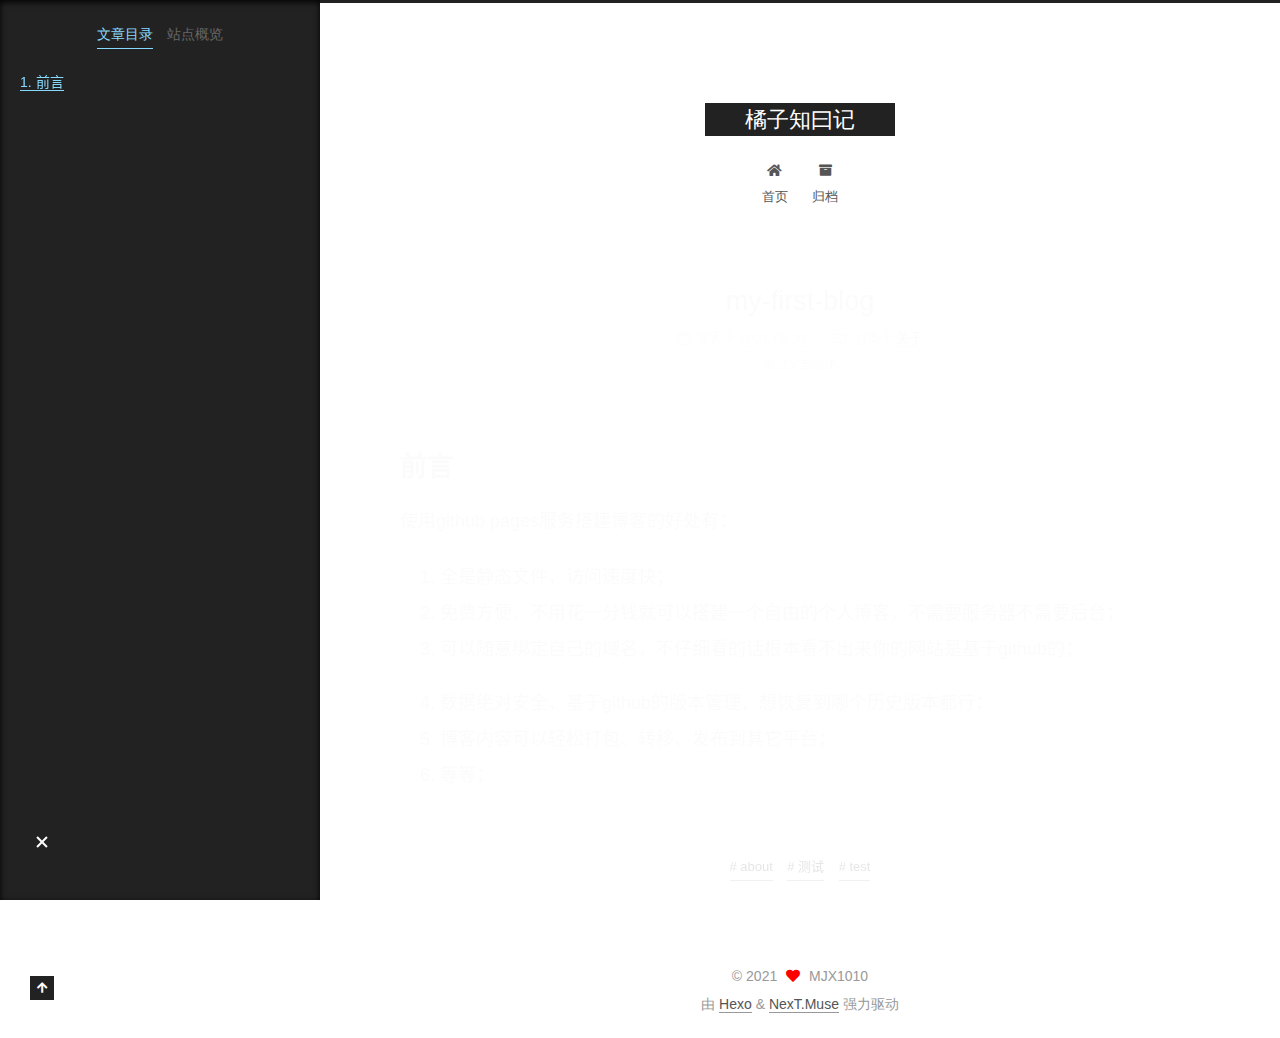
<file: 2021/05/31/my-first-blog/index.html>
<!DOCTYPE html>
<html lang="zh-CN,en,default">
<head>
  <meta charset="UTF-8">
<meta name="viewport" content="width=device-width, initial-scale=1, maximum-scale=2">
<meta name="theme-color" content="#222">
<meta name="generator" content="Hexo 5.4.0">
  <link rel="apple-touch-icon" sizes="180x180" href="/images/apple-touch-icon-next.png">
  <link rel="icon" type="image/png" sizes="32x32" href="/images/favicon-32x32-next.png">
  <link rel="icon" type="image/png" sizes="16x16" href="/images/favicon-16x16-next.png">
  <link rel="mask-icon" href="/images/logo.svg" color="#222">

<link rel="stylesheet" href="/css/main.css">


<link rel="stylesheet" href="/lib/font-awesome/css/all.min.css">

<script id="hexo-configurations">
    var NexT = window.NexT || {};
    var CONFIG = {"hostname":"mjx1010.github.io","root":"/","scheme":"Muse","version":"7.8.0","exturl":false,"sidebar":{"position":"left","display":"post","padding":18,"offset":12,"onmobile":false},"copycode":{"enable":false,"show_result":false,"style":null},"back2top":{"enable":true,"sidebar":false,"scrollpercent":false},"bookmark":{"enable":false,"color":"#222","save":"auto"},"fancybox":false,"mediumzoom":false,"lazyload":false,"pangu":false,"comments":{"style":"tabs","active":null,"storage":true,"lazyload":false,"nav":null},"algolia":{"hits":{"per_page":10},"labels":{"input_placeholder":"Search for Posts","hits_empty":"We didn't find any results for the search: ${query}","hits_stats":"${hits} results found in ${time} ms"}},"localsearch":{"enable":false,"trigger":"auto","top_n_per_article":1,"unescape":false,"preload":false},"motion":{"enable":true,"async":false,"transition":{"post_block":"fadeIn","post_header":"slideDownIn","post_body":"slideDownIn","coll_header":"slideLeftIn","sidebar":"slideUpIn"}}};
  </script>

  <meta name="description" content="测试文章描述">
<meta property="og:type" content="article">
<meta property="og:title" content="my-first-blog">
<meta property="og:url" content="https://mjx1010.github.io/2021/05/31/my-first-blog/index.html">
<meta property="og:site_name" content="橘子知曰记">
<meta property="og:description" content="测试文章描述">
<meta property="og:locale" content="zh_CN">
<meta property="article:published_time" content="2021-05-31T07:24:44.000Z">
<meta property="article:modified_time" content="2021-05-31T07:31:36.495Z">
<meta property="article:author" content="MJX1010">
<meta property="article:tag" content="about">
<meta property="article:tag" content="测试">
<meta property="article:tag" content="test">
<meta name="twitter:card" content="summary">

<link rel="canonical" href="https://mjx1010.github.io/2021/05/31/my-first-blog/">


<script id="page-configurations">
  // https://hexo.io/docs/variables.html
  CONFIG.page = {
    sidebar: "",
    isHome : false,
    isPost : true,
    lang   : 'zh-CN'
  };
</script>

  <title>my-first-blog | 橘子知曰记</title>
  






  <noscript>
  <style>
  .use-motion .brand,
  .use-motion .menu-item,
  .sidebar-inner,
  .use-motion .post-block,
  .use-motion .pagination,
  .use-motion .comments,
  .use-motion .post-header,
  .use-motion .post-body,
  .use-motion .collection-header { opacity: initial; }

  .use-motion .site-title,
  .use-motion .site-subtitle {
    opacity: initial;
    top: initial;
  }

  .use-motion .logo-line-before i { left: initial; }
  .use-motion .logo-line-after i { right: initial; }
  </style>
</noscript>

</head>

<body itemscope itemtype="http://schema.org/WebPage">
  <div class="container use-motion">
    <div class="headband"></div>

    <header class="header" itemscope itemtype="http://schema.org/WPHeader">
      <div class="header-inner"><div class="site-brand-container">
  <div class="site-nav-toggle">
    <div class="toggle" aria-label="切换导航栏">
      <span class="toggle-line toggle-line-first"></span>
      <span class="toggle-line toggle-line-middle"></span>
      <span class="toggle-line toggle-line-last"></span>
    </div>
  </div>

  <div class="site-meta">

    <a href="/" class="brand" rel="start">
      <span class="logo-line-before"><i></i></span>
      <h1 class="site-title">橘子知曰记</h1>
      <span class="logo-line-after"><i></i></span>
    </a>
  </div>

  <div class="site-nav-right">
    <div class="toggle popup-trigger">
    </div>
  </div>
</div>




<nav class="site-nav">
  <ul id="menu" class="main-menu menu">
        <li class="menu-item menu-item-home">

    <a href="/" rel="section"><i class="fa fa-home fa-fw"></i>首页</a>

  </li>
        <li class="menu-item menu-item-archives">

    <a href="/archives/" rel="section"><i class="fa fa-archive fa-fw"></i>归档</a>

  </li>
  </ul>
</nav>




</div>
    </header>

    
  <div class="back-to-top">
    <i class="fa fa-arrow-up"></i>
    <span>0%</span>
  </div>


    <main class="main">
      <div class="main-inner">
        <div class="content-wrap">
          

          <div class="content post posts-expand">
            

    
  
  
  <article itemscope itemtype="http://schema.org/Article" class="post-block" lang="zh-CN">
    <link itemprop="mainEntityOfPage" href="https://mjx1010.github.io/2021/05/31/my-first-blog/">

    <span hidden itemprop="author" itemscope itemtype="http://schema.org/Person">
      <meta itemprop="image" content="/images/avatar.gif">
      <meta itemprop="name" content="MJX1010">
      <meta itemprop="description" content="">
    </span>

    <span hidden itemprop="publisher" itemscope itemtype="http://schema.org/Organization">
      <meta itemprop="name" content="橘子知曰记">
    </span>
      <header class="post-header">
        <h1 class="post-title" itemprop="name headline">
          my-first-blog
        </h1>

        <div class="post-meta">
            <span class="post-meta-item">
              <span class="post-meta-item-icon">
                <i class="far fa-calendar"></i>
              </span>
              <span class="post-meta-item-text">发表于</span>
              

              <time title="创建时间：2021-05-31 15:24:44 / 修改时间：15:31:36" itemprop="dateCreated datePublished" datetime="2021-05-31T15:24:44+08:00">2021-05-31</time>
            </span>
            <span class="post-meta-item">
              <span class="post-meta-item-icon">
                <i class="far fa-folder"></i>
              </span>
              <span class="post-meta-item-text">分类于</span>
                <span itemprop="about" itemscope itemtype="http://schema.org/Thing">
                  <a href="/categories/%E5%85%B3%E4%BA%8E/" itemprop="url" rel="index"><span itemprop="name">关于</span></a>
                </span>
            </span>

          
            <div class="post-description">测试文章描述</div>

        </div>
      </header>

    
    
    
    <div class="post-body" itemprop="articleBody">

      
        <h1 id="前言"><a href="#前言" class="headerlink" title="前言"></a>前言</h1><p>使用github pages服务搭建博客的好处有：</p>
<ol>
<li>全是静态文件，访问速度快；</li>
<li>免费方便，不用花一分钱就可以搭建一个自由的个人博客，不需要服务器不需要后台；</li>
<li>可以随意绑定自己的域名，不仔细看的话根本看不出来你的网站是基于github的；</li>
</ol>
<span id="more"></span>

<ol start="4">
<li>数据绝对安全，基于github的版本管理，想恢复到哪个历史版本都行；</li>
<li>博客内容可以轻松打包、转移、发布到其它平台；</li>
<li>等等；</li>
</ol>

    </div>

    
    
    

      <footer class="post-footer">
          <div class="post-tags">
              <a href="/tags/about/" rel="tag"># about</a>
              <a href="/tags/%E6%B5%8B%E8%AF%95/" rel="tag"># 测试</a>
              <a href="/tags/test/" rel="tag"># test</a>
          </div>

        


        
      </footer>
    
  </article>
  
  
  



          </div>
          

<script>
  window.addEventListener('tabs:register', () => {
    let { activeClass } = CONFIG.comments;
    if (CONFIG.comments.storage) {
      activeClass = localStorage.getItem('comments_active') || activeClass;
    }
    if (activeClass) {
      let activeTab = document.querySelector(`a[href="#comment-${activeClass}"]`);
      if (activeTab) {
        activeTab.click();
      }
    }
  });
  if (CONFIG.comments.storage) {
    window.addEventListener('tabs:click', event => {
      if (!event.target.matches('.tabs-comment .tab-content .tab-pane')) return;
      let commentClass = event.target.classList[1];
      localStorage.setItem('comments_active', commentClass);
    });
  }
</script>

        </div>
          
  
  <div class="toggle sidebar-toggle">
    <span class="toggle-line toggle-line-first"></span>
    <span class="toggle-line toggle-line-middle"></span>
    <span class="toggle-line toggle-line-last"></span>
  </div>

  <aside class="sidebar">
    <div class="sidebar-inner">

      <ul class="sidebar-nav motion-element">
        <li class="sidebar-nav-toc">
          文章目录
        </li>
        <li class="sidebar-nav-overview">
          站点概览
        </li>
      </ul>

      <!--noindex-->
      <div class="post-toc-wrap sidebar-panel">
          <div class="post-toc motion-element"><ol class="nav"><li class="nav-item nav-level-1"><a class="nav-link" href="#%E5%89%8D%E8%A8%80"><span class="nav-number">1.</span> <span class="nav-text">前言</span></a></li></ol></div>
      </div>
      <!--/noindex-->

      <div class="site-overview-wrap sidebar-panel">
        <div class="site-author motion-element" itemprop="author" itemscope itemtype="http://schema.org/Person">
  <p class="site-author-name" itemprop="name">MJX1010</p>
  <div class="site-description" itemprop="description"></div>
</div>
<div class="site-state-wrap motion-element">
  <nav class="site-state">
      <div class="site-state-item site-state-posts">
          <a href="/archives/">
        
          <span class="site-state-item-count">1</span>
          <span class="site-state-item-name">日志</span>
        </a>
      </div>
      <div class="site-state-item site-state-categories">
        <span class="site-state-item-count">1</span>
        <span class="site-state-item-name">分类</span>
      </div>
      <div class="site-state-item site-state-tags">
        <span class="site-state-item-count">3</span>
        <span class="site-state-item-name">标签</span>
      </div>
  </nav>
</div>



      </div>

    </div>
  </aside>
  <div id="sidebar-dimmer"></div>


      </div>
    </main>

    <footer class="footer">
      <div class="footer-inner">
        

        

<div class="copyright">
  
  &copy; 
  <span itemprop="copyrightYear">2021</span>
  <span class="with-love">
    <i class="fa fa-heart"></i>
  </span>
  <span class="author" itemprop="copyrightHolder">MJX1010</span>
</div>
  <div class="powered-by">由 <a href="https://hexo.io/" class="theme-link" rel="noopener" target="_blank">Hexo</a> & <a href="https://muse.theme-next.org/" class="theme-link" rel="noopener" target="_blank">NexT.Muse</a> 强力驱动
  </div>

        








      </div>
    </footer>
  </div>

  
  <script src="/lib/anime.min.js"></script>
  <script src="/lib/velocity/velocity.min.js"></script>
  <script src="/lib/velocity/velocity.ui.min.js"></script>

<script src="/js/utils.js"></script>

<script src="/js/motion.js"></script>


<script src="/js/schemes/muse.js"></script>


<script src="/js/next-boot.js"></script>




  















  

  

</body>
</html>
</file>
<file: css/main.css>
:root {
  --body-bg-color: #fff;
  --content-bg-color: #fff;
  --card-bg-color: #f5f5f5;
  --text-color: #555;
  --blockquote-color: #666;
  --link-color: #555;
  --link-hover-color: #222;
  --brand-color: #fff;
  --brand-hover-color: #fff;
  --table-row-odd-bg-color: #f9f9f9;
  --table-row-hover-bg-color: #f5f5f5;
  --menu-item-bg-color: #f5f5f5;
  --btn-default-bg: #222;
  --btn-default-color: #fff;
  --btn-default-border-color: #222;
  --btn-default-hover-bg: #fff;
  --btn-default-hover-color: #222;
  --btn-default-hover-border-color: #222;
}
html {
  line-height: 1.15; /* 1 */
  -webkit-text-size-adjust: 100%; /* 2 */
}
body {
  margin: 0;
}
main {
  display: block;
}
h1 {
  font-size: 2em;
  margin: 0.67em 0;
}
hr {
  box-sizing: content-box; /* 1 */
  height: 0; /* 1 */
  overflow: visible; /* 2 */
}
pre {
  font-family: monospace, monospace; /* 1 */
  font-size: 1em; /* 2 */
}
a {
  background: transparent;
}
abbr[title] {
  border-bottom: none; /* 1 */
  text-decoration: underline; /* 2 */
  text-decoration: underline dotted; /* 2 */
}
b,
strong {
  font-weight: bolder;
}
code,
kbd,
samp {
  font-family: monospace, monospace; /* 1 */
  font-size: 1em; /* 2 */
}
small {
  font-size: 80%;
}
sub,
sup {
  font-size: 75%;
  line-height: 0;
  position: relative;
  vertical-align: baseline;
}
sub {
  bottom: -0.25em;
}
sup {
  top: -0.5em;
}
img {
  border-style: none;
}
button,
input,
optgroup,
select,
textarea {
  font-family: inherit; /* 1 */
  font-size: 100%; /* 1 */
  line-height: 1.15; /* 1 */
  margin: 0; /* 2 */
}
button,
input {
/* 1 */
  overflow: visible;
}
button,
select {
/* 1 */
  text-transform: none;
}
button,
[type='button'],
[type='reset'],
[type='submit'] {
  -webkit-appearance: button;
}
button::-moz-focus-inner,
[type='button']::-moz-focus-inner,
[type='reset']::-moz-focus-inner,
[type='submit']::-moz-focus-inner {
  border-style: none;
  padding: 0;
}
button:-moz-focusring,
[type='button']:-moz-focusring,
[type='reset']:-moz-focusring,
[type='submit']:-moz-focusring {
  outline: 1px dotted ButtonText;
}
fieldset {
  padding: 0.35em 0.75em 0.625em;
}
legend {
  box-sizing: border-box; /* 1 */
  color: inherit; /* 2 */
  display: table; /* 1 */
  max-width: 100%; /* 1 */
  padding: 0; /* 3 */
  white-space: normal; /* 1 */
}
progress {
  vertical-align: baseline;
}
textarea {
  overflow: auto;
}
[type='checkbox'],
[type='radio'] {
  box-sizing: border-box; /* 1 */
  padding: 0; /* 2 */
}
[type='number']::-webkit-inner-spin-button,
[type='number']::-webkit-outer-spin-button {
  height: auto;
}
[type='search'] {
  outline-offset: -2px; /* 2 */
  -webkit-appearance: textfield; /* 1 */
}
[type='search']::-webkit-search-decoration {
  -webkit-appearance: none;
}
::-webkit-file-upload-button {
  font: inherit; /* 2 */
  -webkit-appearance: button; /* 1 */
}
details {
  display: block;
}
summary {
  display: list-item;
}
template {
  display: none;
}
[hidden] {
  display: none;
}
::selection {
  background: #262a30;
  color: #eee;
}
html,
body {
  height: 100%;
}
body {
  background: var(--body-bg-color);
  color: var(--text-color);
  font-family: 'Lato', "PingFang SC", "Microsoft YaHei", sans-serif;
  font-size: 1em;
  line-height: 2;
}
@media (max-width: 991px) {
  body {
    padding-left: 0 !important;
    padding-right: 0 !important;
  }
}
h1,
h2,
h3,
h4,
h5,
h6 {
  font-family: 'Lato', "PingFang SC", "Microsoft YaHei", sans-serif;
  font-weight: bold;
  line-height: 1.5;
  margin: 20px 0 15px;
}
h1 {
  font-size: 1.5em;
}
h2 {
  font-size: 1.375em;
}
h3 {
  font-size: 1.25em;
}
h4 {
  font-size: 1.125em;
}
h5 {
  font-size: 1em;
}
h6 {
  font-size: 0.875em;
}
p {
  margin: 0 0 20px 0;
}
a,
span.exturl {
  border-bottom: 1px solid #999;
  color: var(--link-color);
  outline: 0;
  text-decoration: none;
  overflow-wrap: break-word;
  word-wrap: break-word;
  cursor: pointer;
}
a:hover,
span.exturl:hover {
  border-bottom-color: var(--link-hover-color);
  color: var(--link-hover-color);
}
iframe,
img,
video {
  display: block;
  margin-left: auto;
  margin-right: auto;
  max-width: 100%;
}
hr {
  background-image: repeating-linear-gradient(-45deg, #ddd, #ddd 4px, transparent 4px, transparent 8px);
  border: 0;
  height: 3px;
  margin: 40px 0;
}
blockquote {
  border-left: 4px solid #ddd;
  color: var(--blockquote-color);
  margin: 0;
  padding: 0 15px;
}
blockquote cite::before {
  content: '-';
  padding: 0 5px;
}
dt {
  font-weight: bold;
}
dd {
  margin: 0;
  padding: 0;
}
kbd {
  background-color: #f5f5f5;
  background-image: linear-gradient(#eee, #fff, #eee);
  border: 1px solid #ccc;
  border-radius: 0.2em;
  box-shadow: 0.1em 0.1em 0.2em rgba(0,0,0,0.1);
  color: #555;
  font-family: inherit;
  padding: 0.1em 0.3em;
  white-space: nowrap;
}
.table-container {
  overflow: auto;
}
table {
  border-collapse: collapse;
  border-spacing: 0;
  font-size: 0.875em;
  margin: 0 0 20px 0;
  width: 100%;
}
tbody tr:nth-of-type(odd) {
  background: var(--table-row-odd-bg-color);
}
tbody tr:hover {
  background: var(--table-row-hover-bg-color);
}
caption,
th,
td {
  font-weight: normal;
  padding: 8px;
  vertical-align: middle;
}
th,
td {
  border: 1px solid #ddd;
  border-bottom: 3px solid #ddd;
}
th {
  font-weight: 700;
  padding-bottom: 10px;
}
td {
  border-bottom-width: 1px;
}
.btn {
  background: var(--btn-default-bg);
  border: 2px solid var(--btn-default-border-color);
  border-radius: 0;
  color: var(--btn-default-color);
  display: inline-block;
  font-size: 0.875em;
  line-height: 2;
  padding: 0 20px;
  text-decoration: none;
  transition-property: background-color;
  transition-delay: 0s;
  transition-duration: 0.2s;
  transition-timing-function: ease-in-out;
}
.btn:hover {
  background: var(--btn-default-hover-bg);
  border-color: var(--btn-default-hover-border-color);
  color: var(--btn-default-hover-color);
}
.btn + .btn {
  margin: 0 0 8px 8px;
}
.btn .fa-fw {
  text-align: left;
  width: 1.285714285714286em;
}
.toggle {
  line-height: 0;
}
.toggle .toggle-line {
  background: #fff;
  display: inline-block;
  height: 2px;
  left: 0;
  position: relative;
  top: 0;
  transition: all 0.4s;
  vertical-align: top;
  width: 100%;
}
.toggle .toggle-line:not(:first-child) {
  margin-top: 3px;
}
.toggle.toggle-arrow .toggle-line-first {
  left: 50%;
  top: 2px;
  transform: rotate(45deg);
  width: 50%;
}
.toggle.toggle-arrow .toggle-line-middle {
  left: 2px;
  width: 90%;
}
.toggle.toggle-arrow .toggle-line-last {
  left: 50%;
  top: -2px;
  transform: rotate(-45deg);
  width: 50%;
}
.toggle.toggle-close .toggle-line-first {
  transform: rotate(-45deg);
  top: 5px;
}
.toggle.toggle-close .toggle-line-middle {
  opacity: 0;
}
.toggle.toggle-close .toggle-line-last {
  transform: rotate(45deg);
  top: -5px;
}
.highlight,
pre {
  background: #f7f7f7;
  color: #4d4d4c;
  line-height: 1.6;
  margin: 0 auto 20px;
}
pre,
code {
  font-family: consolas, Menlo, monospace, "PingFang SC", "Microsoft YaHei";
}
code {
  background: #eee;
  border-radius: 3px;
  color: #555;
  padding: 2px 4px;
  overflow-wrap: break-word;
  word-wrap: break-word;
}
.highlight *::selection {
  background: #d6d6d6;
}
.highlight pre {
  border: 0;
  margin: 0;
  padding: 10px 0;
}
.highlight table {
  border: 0;
  margin: 0;
  width: auto;
}
.highlight td {
  border: 0;
  padding: 0;
}
.highlight figcaption {
  background: #eff2f3;
  color: #4d4d4c;
  display: flex;
  font-size: 0.875em;
  justify-content: space-between;
  line-height: 1.2;
  padding: 0.5em;
}
.highlight figcaption a {
  color: #4d4d4c;
}
.highlight figcaption a:hover {
  border-bottom-color: #4d4d4c;
}
.highlight .gutter {
  -moz-user-select: none;
  -ms-user-select: none;
  -webkit-user-select: none;
  user-select: none;
}
.highlight .gutter pre {
  background: #eff2f3;
  color: #869194;
  padding-left: 10px;
  padding-right: 10px;
  text-align: right;
}
.highlight .code pre {
  background: #f7f7f7;
  padding-left: 10px;
  width: 100%;
}
.gist table {
  width: auto;
}
.gist table td {
  border: 0;
}
pre {
  overflow: auto;
  padding: 10px;
}
pre code {
  background: none;
  color: #4d4d4c;
  font-size: 0.875em;
  padding: 0;
  text-shadow: none;
}
pre .deletion {
  background: #fdd;
}
pre .addition {
  background: #dfd;
}
pre .meta {
  color: #eab700;
  -moz-user-select: none;
  -ms-user-select: none;
  -webkit-user-select: none;
  user-select: none;
}
pre .comment {
  color: #8e908c;
}
pre .variable,
pre .attribute,
pre .tag,
pre .name,
pre .regexp,
pre .ruby .constant,
pre .xml .tag .title,
pre .xml .pi,
pre .xml .doctype,
pre .html .doctype,
pre .css .id,
pre .css .class,
pre .css .pseudo {
  color: #c82829;
}
pre .number,
pre .preprocessor,
pre .built_in,
pre .builtin-name,
pre .literal,
pre .params,
pre .constant,
pre .command {
  color: #f5871f;
}
pre .ruby .class .title,
pre .css .rules .attribute,
pre .string,
pre .symbol,
pre .value,
pre .inheritance,
pre .header,
pre .ruby .symbol,
pre .xml .cdata,
pre .special,
pre .formula {
  color: #718c00;
}
pre .title,
pre .css .hexcolor {
  color: #3e999f;
}
pre .function,
pre .python .decorator,
pre .python .title,
pre .ruby .function .title,
pre .ruby .title .keyword,
pre .perl .sub,
pre .javascript .title,
pre .coffeescript .title {
  color: #4271ae;
}
pre .keyword,
pre .javascript .function {
  color: #8959a8;
}
.blockquote-center {
  border-left: none;
  margin: 40px 0;
  padding: 0;
  position: relative;
  text-align: center;
}
.blockquote-center .fa {
  display: block;
  opacity: 0.6;
  position: absolute;
  width: 100%;
}
.blockquote-center .fa-quote-left {
  border-top: 1px solid #ccc;
  text-align: left;
  top: -20px;
}
.blockquote-center .fa-quote-right {
  border-bottom: 1px solid #ccc;
  text-align: right;
  bottom: -20px;
}
.blockquote-center p,
.blockquote-center div {
  text-align: center;
}
.post-body .group-picture img {
  margin: 0 auto;
  padding: 0 3px;
}
.group-picture-row {
  margin-bottom: 6px;
  overflow: hidden;
}
.group-picture-column {
  float: left;
  margin-bottom: 10px;
}
.post-body .label {
  color: #555;
  display: inline;
  padding: 0 2px;
}
.post-body .label.default {
  background: #f0f0f0;
}
.post-body .label.primary {
  background: #efe6f7;
}
.post-body .label.info {
  background: #e5f2f8;
}
.post-body .label.success {
  background: #e7f4e9;
}
.post-body .label.warning {
  background: #fcf6e1;
}
.post-body .label.danger {
  background: #fae8eb;
}
.post-body .tabs {
  margin-bottom: 20px;
}
.post-body .tabs,
.tabs-comment {
  display: block;
  padding-top: 10px;
  position: relative;
}
.post-body .tabs ul.nav-tabs,
.tabs-comment ul.nav-tabs {
  display: flex;
  flex-wrap: wrap;
  margin: 0;
  margin-bottom: -1px;
  padding: 0;
}
@media (max-width: 413px) {
  .post-body .tabs ul.nav-tabs,
  .tabs-comment ul.nav-tabs {
    display: block;
    margin-bottom: 5px;
  }
}
.post-body .tabs ul.nav-tabs li.tab,
.tabs-comment ul.nav-tabs li.tab {
  border-bottom: 1px solid #ddd;
  border-left: 1px solid transparent;
  border-right: 1px solid transparent;
  border-top: 3px solid transparent;
  flex-grow: 1;
  list-style-type: none;
  border-radius: 0 0 0 0;
}
@media (max-width: 413px) {
  .post-body .tabs ul.nav-tabs li.tab,
  .tabs-comment ul.nav-tabs li.tab {
    border-bottom: 1px solid transparent;
    border-left: 3px solid transparent;
    border-right: 1px solid transparent;
    border-top: 1px solid transparent;
  }
}
@media (max-width: 413px) {
  .post-body .tabs ul.nav-tabs li.tab,
  .tabs-comment ul.nav-tabs li.tab {
    border-radius: 0;
  }
}
.post-body .tabs ul.nav-tabs li.tab a,
.tabs-comment ul.nav-tabs li.tab a {
  border-bottom: initial;
  display: block;
  line-height: 1.8;
  outline: 0;
  padding: 0.25em 0.75em;
  text-align: center;
  transition-delay: 0s;
  transition-duration: 0.2s;
  transition-timing-function: ease-out;
}
.post-body .tabs ul.nav-tabs li.tab a i,
.tabs-comment ul.nav-tabs li.tab a i {
  width: 1.285714285714286em;
}
.post-body .tabs ul.nav-tabs li.tab.active,
.tabs-comment ul.nav-tabs li.tab.active {
  border-bottom: 1px solid transparent;
  border-left: 1px solid #ddd;
  border-right: 1px solid #ddd;
  border-top: 3px solid #fc6423;
}
@media (max-width: 413px) {
  .post-body .tabs ul.nav-tabs li.tab.active,
  .tabs-comment ul.nav-tabs li.tab.active {
    border-bottom: 1px solid #ddd;
    border-left: 3px solid #fc6423;
    border-right: 1px solid #ddd;
    border-top: 1px solid #ddd;
  }
}
.post-body .tabs ul.nav-tabs li.tab.active a,
.tabs-comment ul.nav-tabs li.tab.active a {
  color: var(--link-color);
  cursor: default;
}
.post-body .tabs .tab-content .tab-pane,
.tabs-comment .tab-content .tab-pane {
  border: 1px solid #ddd;
  border-top: 0;
  padding: 20px 20px 0 20px;
  border-radius: 0;
}
.post-body .tabs .tab-content .tab-pane:not(.active),
.tabs-comment .tab-content .tab-pane:not(.active) {
  display: none;
}
.post-body .tabs .tab-content .tab-pane.active,
.tabs-comment .tab-content .tab-pane.active {
  display: block;
}
.post-body .tabs .tab-content .tab-pane.active:nth-of-type(1),
.tabs-comment .tab-content .tab-pane.active:nth-of-type(1) {
  border-radius: 0 0 0 0;
}
@media (max-width: 413px) {
  .post-body .tabs .tab-content .tab-pane.active:nth-of-type(1),
  .tabs-comment .tab-content .tab-pane.active:nth-of-type(1) {
    border-radius: 0;
  }
}
.post-body .note {
  border-radius: 3px;
  margin-bottom: 20px;
  padding: 1em;
  position: relative;
  border: 1px solid #eee;
  border-left-width: 5px;
}
.post-body .note h2,
.post-body .note h3,
.post-body .note h4,
.post-body .note h5,
.post-body .note h6 {
  margin-top: 0;
  border-bottom: initial;
  margin-bottom: 0;
  padding-top: 0;
}
.post-body .note p:first-child,
.post-body .note ul:first-child,
.post-body .note ol:first-child,
.post-body .note table:first-child,
.post-body .note pre:first-child,
.post-body .note blockquote:first-child,
.post-body .note img:first-child {
  margin-top: 0;
}
.post-body .note p:last-child,
.post-body .note ul:last-child,
.post-body .note ol:last-child,
.post-body .note table:last-child,
.post-body .note pre:last-child,
.post-body .note blockquote:last-child,
.post-body .note img:last-child {
  margin-bottom: 0;
}
.post-body .note.default {
  border-left-color: #777;
}
.post-body .note.default h2,
.post-body .note.default h3,
.post-body .note.default h4,
.post-body .note.default h5,
.post-body .note.default h6 {
  color: #777;
}
.post-body .note.primary {
  border-left-color: #6f42c1;
}
.post-body .note.primary h2,
.post-body .note.primary h3,
.post-body .note.primary h4,
.post-body .note.primary h5,
.post-body .note.primary h6 {
  color: #6f42c1;
}
.post-body .note.info {
  border-left-color: #428bca;
}
.post-body .note.info h2,
.post-body .note.info h3,
.post-body .note.info h4,
.post-body .note.info h5,
.post-body .note.info h6 {
  color: #428bca;
}
.post-body .note.success {
  border-left-color: #5cb85c;
}
.post-body .note.success h2,
.post-body .note.success h3,
.post-body .note.success h4,
.post-body .note.success h5,
.post-body .note.success h6 {
  color: #5cb85c;
}
.post-body .note.warning {
  border-left-color: #f0ad4e;
}
.post-body .note.warning h2,
.post-body .note.warning h3,
.post-body .note.warning h4,
.post-body .note.warning h5,
.post-body .note.warning h6 {
  color: #f0ad4e;
}
.post-body .note.danger {
  border-left-color: #d9534f;
}
.post-body .note.danger h2,
.post-body .note.danger h3,
.post-body .note.danger h4,
.post-body .note.danger h5,
.post-body .note.danger h6 {
  color: #d9534f;
}
.pagination .prev,
.pagination .next,
.pagination .page-number,
.pagination .space {
  display: inline-block;
  margin: 0 10px;
  padding: 0 11px;
  position: relative;
  top: -1px;
}
@media (max-width: 767px) {
  .pagination .prev,
  .pagination .next,
  .pagination .page-number,
  .pagination .space {
    margin: 0 5px;
  }
}
.pagination {
  border-top: 1px solid #eee;
  margin: 120px 0 0;
  text-align: center;
}
.pagination .prev,
.pagination .next,
.pagination .page-number {
  border-bottom: 0;
  border-top: 1px solid #eee;
  transition-property: border-color;
  transition-delay: 0s;
  transition-duration: 0.2s;
  transition-timing-function: ease-in-out;
}
.pagination .prev:hover,
.pagination .next:hover,
.pagination .page-number:hover {
  border-top-color: #222;
}
.pagination .space {
  margin: 0;
  padding: 0;
}
.pagination .prev {
  margin-left: 0;
}
.pagination .next {
  margin-right: 0;
}
.pagination .page-number.current {
  background: #ccc;
  border-top-color: #ccc;
  color: #fff;
}
@media (max-width: 767px) {
  .pagination {
    border-top: none;
  }
  .pagination .prev,
  .pagination .next,
  .pagination .page-number {
    border-bottom: 1px solid #eee;
    border-top: 0;
    margin-bottom: 10px;
    padding: 0 10px;
  }
  .pagination .prev:hover,
  .pagination .next:hover,
  .pagination .page-number:hover {
    border-bottom-color: #222;
  }
}
.comments {
  margin-top: 60px;
  overflow: hidden;
}
.comment-button-group {
  display: flex;
  flex-wrap: wrap-reverse;
  justify-content: center;
  margin: 1em 0;
}
.comment-button-group .comment-button {
  margin: 0.1em 0.2em;
}
.comment-button-group .comment-button.active {
  background: var(--btn-default-hover-bg);
  border-color: var(--btn-default-hover-border-color);
  color: var(--btn-default-hover-color);
}
.comment-position {
  display: none;
}
.comment-position.active {
  display: block;
}
.tabs-comment {
  background: var(--content-bg-color);
  margin-top: 4em;
  padding-top: 0;
}
.tabs-comment .comments {
  border: 0;
  box-shadow: none;
  margin-top: 0;
  padding-top: 0;
}
.container {
  min-height: 100%;
  position: relative;
}
.main-inner {
  margin: 0 auto;
  width: 700px;
}
@media (min-width: 1200px) {
  .main-inner {
    width: 800px;
  }
}
@media (min-width: 1600px) {
  .main-inner {
    width: 900px;
  }
}
@media (max-width: 767px) {
  .content-wrap {
    padding: 0 20px;
  }
}
.header {
  background: transparent;
}
.header-inner {
  margin: 0 auto;
  width: 700px;
}
@media (min-width: 1200px) {
  .header-inner {
    width: 800px;
  }
}
@media (min-width: 1600px) {
  .header-inner {
    width: 900px;
  }
}
.site-brand-container {
  display: flex;
  flex-shrink: 0;
  padding: 0 10px;
}
.headband {
  background: #222;
  height: 3px;
}
.site-meta {
  flex-grow: 1;
  text-align: center;
}
@media (max-width: 767px) {
  .site-meta {
    text-align: center;
  }
}
.brand {
  border-bottom: none;
  color: var(--brand-color);
  display: inline-block;
  line-height: 1.375em;
  padding: 0 40px;
  position: relative;
}
.brand:hover {
  color: var(--brand-hover-color);
}
.site-title {
  font-family: 'Lato', "PingFang SC", "Microsoft YaHei", sans-serif;
  font-size: 1.375em;
  font-weight: normal;
  margin: 0;
}
.site-subtitle {
  color: #999;
  font-size: 0.8125em;
  margin: 10px 0;
}
.use-motion .brand {
  opacity: 0;
}
.use-motion .site-title,
.use-motion .site-subtitle,
.use-motion .custom-logo-image {
  opacity: 0;
  position: relative;
  top: -10px;
}
.site-nav-toggle,
.site-nav-right {
  display: none;
}
@media (max-width: 767px) {
  .site-nav-toggle,
  .site-nav-right {
    display: flex;
    flex-direction: column;
    justify-content: center;
  }
}
.site-nav-toggle .toggle,
.site-nav-right .toggle {
  color: var(--text-color);
  padding: 10px;
  width: 22px;
}
.site-nav-toggle .toggle .toggle-line,
.site-nav-right .toggle .toggle-line {
  background: var(--text-color);
  border-radius: 1px;
}
.site-nav {
  display: block;
}
@media (max-width: 767px) {
  .site-nav {
    clear: both;
    display: none;
  }
}
.site-nav.site-nav-on {
  display: block;
}
.menu {
  margin-top: 20px;
  padding-left: 0;
  text-align: center;
}
.menu-item {
  display: inline-block;
  list-style: none;
  margin: 0 10px;
}
@media (max-width: 767px) {
  .menu-item {
    display: block;
    margin-top: 10px;
  }
  .menu-item.menu-item-search {
    display: none;
  }
}
.menu-item a,
.menu-item span.exturl {
  border-bottom: 0;
  display: block;
  font-size: 0.8125em;
  transition-property: border-color;
  transition-delay: 0s;
  transition-duration: 0.2s;
  transition-timing-function: ease-in-out;
}
@media (hover: none) {
  .menu-item a:hover,
  .menu-item span.exturl:hover {
    border-bottom-color: transparent !important;
  }
}
.menu-item .fa,
.menu-item .fab,
.menu-item .far,
.menu-item .fas {
  margin-right: 8px;
}
.menu-item .badge {
  display: inline-block;
  font-weight: bold;
  line-height: 1;
  margin-left: 0.35em;
  margin-top: 0.35em;
  text-align: center;
  white-space: nowrap;
}
@media (max-width: 767px) {
  .menu-item .badge {
    float: right;
    margin-left: 0;
  }
}
.menu-item-active a,
.menu .menu-item a:hover,
.menu .menu-item span.exturl:hover {
  background: var(--menu-item-bg-color);
}
.use-motion .menu-item {
  opacity: 0;
}
.sidebar {
  background: #222;
  bottom: 0;
  box-shadow: inset 0 2px 6px #000;
  position: fixed;
  top: 0;
}
@media (max-width: 991px) {
  .sidebar {
    display: none;
  }
}
.sidebar-inner {
  color: #999;
  padding: 18px 10px;
  text-align: center;
}
.cc-license {
  margin-top: 10px;
  text-align: center;
}
.cc-license .cc-opacity {
  border-bottom: none;
  opacity: 0.7;
}
.cc-license .cc-opacity:hover {
  opacity: 0.9;
}
.cc-license img {
  display: inline-block;
}
.site-author-image {
  border: 2px solid #333;
  display: block;
  margin: 0 auto;
  max-width: 96px;
  padding: 2px;
}
.site-author-name {
  color: #f5f5f5;
  font-weight: normal;
  margin: 5px 0 0;
  text-align: center;
}
.site-description {
  color: #999;
  font-size: 1em;
  margin-top: 5px;
  text-align: center;
}
.links-of-author {
  margin-top: 15px;
}
.links-of-author a,
.links-of-author span.exturl {
  border-bottom-color: #555;
  display: inline-block;
  font-size: 0.8125em;
  margin-bottom: 10px;
  margin-right: 10px;
  vertical-align: middle;
}
.links-of-author a::before,
.links-of-author span.exturl::before {
  background: #ff32cd;
  border-radius: 50%;
  content: ' ';
  display: inline-block;
  height: 4px;
  margin-right: 3px;
  vertical-align: middle;
  width: 4px;
}
.sidebar-button {
  margin-top: 15px;
}
.sidebar-button a {
  border: 1px solid #fc6423;
  border-radius: 4px;
  color: #fc6423;
  display: inline-block;
  padding: 0 15px;
}
.sidebar-button a .fa,
.sidebar-button a .fab,
.sidebar-button a .far,
.sidebar-button a .fas {
  margin-right: 5px;
}
.sidebar-button a:hover {
  background: #fc6423;
  border: 1px solid #fc6423;
  color: #fff;
}
.sidebar-button a:hover .fa,
.sidebar-button a:hover .fab,
.sidebar-button a:hover .far,
.sidebar-button a:hover .fas {
  color: #fff;
}
.links-of-blogroll {
  font-size: 0.8125em;
  margin-top: 10px;
}
.links-of-blogroll-title {
  font-size: 0.875em;
  font-weight: 600;
  margin-top: 0;
}
.links-of-blogroll-list {
  list-style: none;
  margin: 0;
  padding: 0;
}
#sidebar-dimmer {
  display: none;
}
@media (max-width: 767px) {
  #sidebar-dimmer {
    background: #000;
    display: block;
    height: 100%;
    left: 100%;
    opacity: 0;
    position: fixed;
    top: 0;
    width: 100%;
    z-index: 1100;
  }
  .sidebar-active + #sidebar-dimmer {
    opacity: 0.7;
    transform: translateX(-100%);
    transition: opacity 0.5s;
  }
}
.sidebar-nav {
  margin: 0;
  padding-bottom: 20px;
  padding-left: 0;
}
.sidebar-nav li {
  border-bottom: 1px solid transparent;
  color: #666;
  cursor: pointer;
  display: inline-block;
  font-size: 0.875em;
}
.sidebar-nav li.sidebar-nav-overview {
  margin-left: 10px;
}
.sidebar-nav li:hover {
  color: #f5f5f5;
}
.sidebar-nav .sidebar-nav-active {
  border-bottom-color: #87daff;
  color: #87daff;
}
.sidebar-nav .sidebar-nav-active:hover {
  color: #87daff;
}
.sidebar-panel {
  display: none;
  overflow-x: hidden;
  overflow-y: auto;
}
.sidebar-panel-active {
  display: block;
}
.sidebar-toggle {
  background: #222;
  bottom: 45px;
  cursor: pointer;
  height: 14px;
  left: 30px;
  padding: 5px;
  position: fixed;
  width: 14px;
  z-index: 1300;
}
@media (max-width: 991px) {
  .sidebar-toggle {
    left: 20px;
    opacity: 0.8;
    display: none;
  }
}
.sidebar-toggle:hover .toggle-line {
  background: #87daff;
}
.post-toc {
  font-size: 0.875em;
}
.post-toc ol {
  list-style: none;
  margin: 0;
  padding: 0 2px 5px 10px;
  text-align: left;
}
.post-toc ol > ol {
  padding-left: 0;
}
.post-toc ol a {
  transition-property: all;
  transition-delay: 0s;
  transition-duration: 0.2s;
  transition-timing-function: ease-in-out;
}
.post-toc .nav-item {
  line-height: 1.8;
  overflow: hidden;
  text-overflow: ellipsis;
  white-space: nowrap;
}
.post-toc .nav .nav-child {
  display: none;
}
.post-toc .nav .active > .nav-child {
  display: block;
}
.post-toc .nav .active-current > .nav-child {
  display: block;
}
.post-toc .nav .active-current > .nav-child > .nav-item {
  display: block;
}
.post-toc .nav .active > a {
  border-bottom-color: #87daff;
  color: #87daff;
}
.post-toc .nav .active-current > a {
  color: #87daff;
}
.post-toc .nav .active-current > a:hover {
  color: #87daff;
}
.site-state {
  display: flex;
  justify-content: center;
  line-height: 1.4;
  margin-top: 10px;
  overflow: hidden;
  text-align: center;
  white-space: nowrap;
}
.site-state-item {
  padding: 0 15px;
}
.site-state-item:not(:first-child) {
  border-left: 1px solid #333;
}
.site-state-item a {
  border-bottom: none;
}
.site-state-item-count {
  display: block;
  font-size: 1.25em;
  font-weight: 600;
  text-align: center;
}
.site-state-item-name {
  color: inherit;
  font-size: 0.875em;
}
.footer {
  color: #999;
  font-size: 0.875em;
  padding: 20px 0;
}
.footer.footer-fixed {
  bottom: 0;
  left: 0;
  position: absolute;
  right: 0;
}
.footer-inner {
  box-sizing: border-box;
  margin: 0 auto;
  text-align: center;
  width: 700px;
}
@media (min-width: 1200px) {
  .footer-inner {
    width: 800px;
  }
}
@media (min-width: 1600px) {
  .footer-inner {
    width: 900px;
  }
}
.languages {
  display: inline-block;
  font-size: 1.125em;
  position: relative;
}
.languages .lang-select-label span {
  margin: 0 0.5em;
}
.languages .lang-select {
  height: 100%;
  left: 0;
  opacity: 0;
  position: absolute;
  top: 0;
  width: 100%;
}
.with-love {
  color: #ff0000;
  display: inline-block;
  margin: 0 5px;
}
.powered-by,
.theme-info {
  display: inline-block;
}
@-moz-keyframes iconAnimate {
  0%, 100% {
    transform: scale(1);
  }
  10%, 30% {
    transform: scale(0.9);
  }
  20%, 40%, 60%, 80% {
    transform: scale(1.1);
  }
  50%, 70% {
    transform: scale(1.1);
  }
}
@-webkit-keyframes iconAnimate {
  0%, 100% {
    transform: scale(1);
  }
  10%, 30% {
    transform: scale(0.9);
  }
  20%, 40%, 60%, 80% {
    transform: scale(1.1);
  }
  50%, 70% {
    transform: scale(1.1);
  }
}
@-o-keyframes iconAnimate {
  0%, 100% {
    transform: scale(1);
  }
  10%, 30% {
    transform: scale(0.9);
  }
  20%, 40%, 60%, 80% {
    transform: scale(1.1);
  }
  50%, 70% {
    transform: scale(1.1);
  }
}
@keyframes iconAnimate {
  0%, 100% {
    transform: scale(1);
  }
  10%, 30% {
    transform: scale(0.9);
  }
  20%, 40%, 60%, 80% {
    transform: scale(1.1);
  }
  50%, 70% {
    transform: scale(1.1);
  }
}
.back-to-top {
  font-size: 12px;
  text-align: center;
  transition-delay: 0s;
  transition-duration: 0.2s;
  transition-timing-function: ease-in-out;
}
.back-to-top {
  background: #222;
  bottom: -100px;
  box-sizing: border-box;
  color: #fff;
  cursor: pointer;
  left: 30px;
  opacity: 1;
  padding: 0 6px;
  position: fixed;
  transition-property: bottom;
  z-index: 1300;
  width: 24px;
}
.back-to-top span {
  display: none;
}
.back-to-top:hover {
  color: #87daff;
}
.back-to-top.back-to-top-on {
  bottom: 19px;
}
@media (max-width: 991px) {
  .back-to-top {
    left: 20px;
    opacity: 0.8;
  }
}
.post-body {
  font-family: 'Lato', "PingFang SC", "Microsoft YaHei", sans-serif;
  overflow-wrap: break-word;
  word-wrap: break-word;
}
@media (min-width: 1200px) {
  .post-body {
    font-size: 1.125em;
  }
}
.post-body .exturl .fa {
  font-size: 0.875em;
  margin-left: 4px;
}
.post-body .image-caption,
.post-body .figure .caption {
  color: #999;
  font-size: 0.875em;
  font-weight: bold;
  line-height: 1;
  margin: -20px auto 15px;
  text-align: center;
}
.post-sticky-flag {
  display: inline-block;
  transform: rotate(30deg);
}
.post-button {
  margin-top: 40px;
  text-align: center;
}
.use-motion .post-block,
.use-motion .pagination,
.use-motion .comments {
  opacity: 0;
}
.use-motion .post-header {
  opacity: 0;
}
.use-motion .post-body {
  opacity: 0;
}
.use-motion .collection-header {
  opacity: 0;
}
.posts-collapse {
  margin-left: 35px;
  position: relative;
}
@media (max-width: 767px) {
  .posts-collapse {
    margin-left: 0px;
    margin-right: 0px;
  }
}
.posts-collapse .collection-title {
  font-size: 1.125em;
  position: relative;
}
.posts-collapse .collection-title::before {
  background: #999;
  border: 1px solid #fff;
  border-radius: 50%;
  content: ' ';
  height: 10px;
  left: 0;
  margin-left: -6px;
  margin-top: -4px;
  position: absolute;
  top: 50%;
  width: 10px;
}
.posts-collapse .collection-year {
  font-size: 1.5em;
  font-weight: bold;
  margin: 60px 0;
  position: relative;
}
.posts-collapse .collection-year::before {
  background: #bbb;
  border-radius: 50%;
  content: ' ';
  height: 8px;
  left: 0;
  margin-left: -4px;
  margin-top: -4px;
  position: absolute;
  top: 50%;
  width: 8px;
}
.posts-collapse .collection-header {
  display: block;
  margin: 0 0 0 20px;
}
.posts-collapse .collection-header small {
  color: #bbb;
  margin-left: 5px;
}
.posts-collapse .post-header {
  border-bottom: 1px dashed #ccc;
  margin: 30px 0;
  padding-left: 15px;
  position: relative;
  transition-property: border;
  transition-delay: 0s;
  transition-duration: 0.2s;
  transition-timing-function: ease-in-out;
}
.posts-collapse .post-header::before {
  background: #bbb;
  border: 1px solid #fff;
  border-radius: 50%;
  content: ' ';
  height: 6px;
  left: 0;
  margin-left: -4px;
  position: absolute;
  top: 0.75em;
  transition-property: background;
  width: 6px;
  transition-delay: 0s;
  transition-duration: 0.2s;
  transition-timing-function: ease-in-out;
}
.posts-collapse .post-header:hover {
  border-bottom-color: #666;
}
.posts-collapse .post-header:hover::before {
  background: #222;
}
.posts-collapse .post-meta {
  display: inline;
  font-size: 0.75em;
  margin-right: 10px;
}
.posts-collapse .post-title {
  display: inline;
}
.posts-collapse .post-title a,
.posts-collapse .post-title span.exturl {
  border-bottom: none;
  color: var(--link-color);
}
.posts-collapse .post-title .fa-external-link-alt {
  font-size: 0.875em;
  margin-left: 5px;
}
.posts-collapse::before {
  background: #f5f5f5;
  content: ' ';
  height: 100%;
  left: 0;
  margin-left: -2px;
  position: absolute;
  top: 1.25em;
  width: 4px;
}
.post-eof {
  background: #ccc;
  height: 1px;
  margin: 80px auto 60px;
  text-align: center;
  width: 8%;
}
.post-block:last-of-type .post-eof {
  display: none;
}
.content {
  padding-top: 40px;
}
@media (min-width: 992px) {
  .post-body {
    text-align: justify;
  }
}
@media (max-width: 991px) {
  .post-body {
    text-align: justify;
  }
}
.post-body h1,
.post-body h2,
.post-body h3,
.post-body h4,
.post-body h5,
.post-body h6 {
  padding-top: 10px;
}
.post-body h1 .header-anchor,
.post-body h2 .header-anchor,
.post-body h3 .header-anchor,
.post-body h4 .header-anchor,
.post-body h5 .header-anchor,
.post-body h6 .header-anchor {
  border-bottom-style: none;
  color: #ccc;
  float: right;
  margin-left: 10px;
  visibility: hidden;
}
.post-body h1 .header-anchor:hover,
.post-body h2 .header-anchor:hover,
.post-body h3 .header-anchor:hover,
.post-body h4 .header-anchor:hover,
.post-body h5 .header-anchor:hover,
.post-body h6 .header-anchor:hover {
  color: inherit;
}
.post-body h1:hover .header-anchor,
.post-body h2:hover .header-anchor,
.post-body h3:hover .header-anchor,
.post-body h4:hover .header-anchor,
.post-body h5:hover .header-anchor,
.post-body h6:hover .header-anchor {
  visibility: visible;
}
.post-body iframe,
.post-body img,
.post-body video {
  margin-bottom: 20px;
}
.post-body .video-container {
  height: 0;
  margin-bottom: 20px;
  overflow: hidden;
  padding-top: 75%;
  position: relative;
  width: 100%;
}
.post-body .video-container iframe,
.post-body .video-container object,
.post-body .video-container embed {
  height: 100%;
  left: 0;
  margin: 0;
  position: absolute;
  top: 0;
  width: 100%;
}
.post-gallery {
  align-items: center;
  display: grid;
  grid-gap: 10px;
  grid-template-columns: 1fr 1fr 1fr;
  margin-bottom: 20px;
}
@media (max-width: 767px) {
  .post-gallery {
    grid-template-columns: 1fr 1fr;
  }
}
.post-gallery a {
  border: 0;
}
.post-gallery img {
  margin: 0;
}
.posts-expand .post-header {
  font-size: 1.125em;
}
.posts-expand .post-title {
  font-size: 1.5em;
  font-weight: normal;
  margin: initial;
  text-align: center;
  overflow-wrap: break-word;
  word-wrap: break-word;
}
.posts-expand .post-title-link {
  border-bottom: none;
  color: var(--link-color);
  display: inline-block;
  position: relative;
  vertical-align: top;
}
.posts-expand .post-title-link::before {
  background: var(--link-color);
  bottom: 0;
  content: '';
  height: 2px;
  left: 0;
  position: absolute;
  transform: scaleX(0);
  visibility: hidden;
  width: 100%;
  transition-delay: 0s;
  transition-duration: 0.2s;
  transition-timing-function: ease-in-out;
}
.posts-expand .post-title-link:hover::before {
  transform: scaleX(1);
  visibility: visible;
}
.posts-expand .post-title-link .fa-external-link-alt {
  font-size: 0.875em;
  margin-left: 5px;
}
.posts-expand .post-meta {
  color: #999;
  font-family: 'Lato', "PingFang SC", "Microsoft YaHei", sans-serif;
  font-size: 0.75em;
  margin: 3px 0 60px 0;
  text-align: center;
}
.posts-expand .post-meta .post-description {
  font-size: 0.875em;
  margin-top: 2px;
}
.posts-expand .post-meta time {
  border-bottom: 1px dashed #999;
  cursor: pointer;
}
.post-meta .post-meta-item + .post-meta-item::before {
  content: '|';
  margin: 0 0.5em;
}
.post-meta-divider {
  margin: 0 0.5em;
}
.post-meta-item-icon {
  margin-right: 3px;
}
@media (max-width: 991px) {
  .post-meta-item-icon {
    display: inline-block;
  }
}
@media (max-width: 991px) {
  .post-meta-item-text {
    display: none;
  }
}
.post-nav {
  border-top: 1px solid #eee;
  display: flex;
  justify-content: space-between;
  margin-top: 15px;
  padding: 10px 5px 0;
}
.post-nav-item {
  flex: 1;
}
.post-nav-item a {
  border-bottom: none;
  display: block;
  font-size: 0.875em;
  line-height: 1.6;
  position: relative;
}
.post-nav-item a:active {
  top: 2px;
}
.post-nav-item .fa {
  font-size: 0.75em;
}
.post-nav-item:first-child {
  margin-right: 15px;
}
.post-nav-item:first-child .fa {
  margin-right: 5px;
}
.post-nav-item:last-child {
  margin-left: 15px;
  text-align: right;
}
.post-nav-item:last-child .fa {
  margin-left: 5px;
}
.rtl.post-body p,
.rtl.post-body a,
.rtl.post-body h1,
.rtl.post-body h2,
.rtl.post-body h3,
.rtl.post-body h4,
.rtl.post-body h5,
.rtl.post-body h6,
.rtl.post-body li,
.rtl.post-body ul,
.rtl.post-body ol {
  direction: rtl;
  font-family: UKIJ Ekran;
}
.rtl.post-title {
  font-family: UKIJ Ekran;
}
.post-tags {
  margin-top: 40px;
  text-align: center;
}
.post-tags a {
  display: inline-block;
  font-size: 0.8125em;
}
.post-tags a:not(:last-child) {
  margin-right: 10px;
}
.post-widgets {
  border-top: 1px solid #eee;
  margin-top: 15px;
  text-align: center;
}
.wp_rating {
  height: 20px;
  line-height: 20px;
  margin-top: 10px;
  padding-top: 6px;
  text-align: center;
}
.social-like {
  display: flex;
  font-size: 0.875em;
  justify-content: center;
  text-align: center;
}
.reward-container {
  margin: 20px auto;
  padding: 10px 0;
  text-align: center;
  width: 90%;
}
.reward-container button {
  background: transparent;
  border: 1px solid #fc6423;
  border-radius: 0;
  color: #fc6423;
  cursor: pointer;
  line-height: 2;
  outline: 0;
  padding: 0 15px;
  vertical-align: text-top;
}
.reward-container button:hover {
  background: #fc6423;
  border: 1px solid transparent;
  color: #fa9366;
}
#qr {
  padding-top: 20px;
}
#qr a {
  border: 0;
}
#qr img {
  display: inline-block;
  margin: 0.8em 2em 0 2em;
  max-width: 100%;
  width: 180px;
}
#qr p {
  text-align: center;
}
.category-all-page .category-all-title {
  text-align: center;
}
.category-all-page .category-all {
  margin-top: 20px;
}
.category-all-page .category-list {
  list-style: none;
  margin: 0;
  padding: 0;
}
.category-all-page .category-list-item {
  margin: 5px 10px;
}
.category-all-page .category-list-count {
  color: #bbb;
}
.category-all-page .category-list-count::before {
  content: ' (';
  display: inline;
}
.category-all-page .category-list-count::after {
  content: ') ';
  display: inline;
}
.category-all-page .category-list-child {
  padding-left: 10px;
}
.event-list {
  padding: 0;
}
.event-list hr {
  background: #222;
  margin: 20px 0 45px 0;
}
.event-list hr::after {
  background: #222;
  color: #fff;
  content: 'NOW';
  display: inline-block;
  font-weight: bold;
  padding: 0 5px;
  text-align: right;
}
.event-list .event {
  background: #222;
  margin: 20px 0;
  min-height: 40px;
  padding: 15px 0 15px 10px;
}
.event-list .event .event-summary {
  color: #fff;
  margin: 0;
  padding-bottom: 3px;
}
.event-list .event .event-summary::before {
  animation: dot-flash 1s alternate infinite ease-in-out;
  color: #fff;
  content: '\f111';
  display: inline-block;
  font-size: 10px;
  margin-right: 25px;
  vertical-align: middle;
  font-family: 'Font Awesome 5 Free';
  font-weight: 900;
}
.event-list .event .event-relative-time {
  color: #bbb;
  display: inline-block;
  font-size: 12px;
  font-weight: normal;
  padding-left: 12px;
}
.event-list .event .event-details {
  color: #fff;
  display: block;
  line-height: 18px;
  margin-left: 56px;
  padding-bottom: 6px;
  padding-top: 3px;
  text-indent: -24px;
}
.event-list .event .event-details::before {
  color: #fff;
  display: inline-block;
  margin-right: 9px;
  text-align: center;
  text-indent: 0;
  width: 14px;
  font-family: 'Font Awesome 5 Free';
  font-weight: 900;
}
.event-list .event .event-details.event-location::before {
  content: '\f041';
}
.event-list .event .event-details.event-duration::before {
  content: '\f017';
}
.event-list .event-past {
  background: #f5f5f5;
}
.event-list .event-past .event-summary,
.event-list .event-past .event-details {
  color: #bbb;
  opacity: 0.9;
}
.event-list .event-past .event-summary::before,
.event-list .event-past .event-details::before {
  animation: none;
  color: #bbb;
}
@-moz-keyframes dot-flash {
  from {
    opacity: 1;
    transform: scale(1);
  }
  to {
    opacity: 0;
    transform: scale(0.8);
  }
}
@-webkit-keyframes dot-flash {
  from {
    opacity: 1;
    transform: scale(1);
  }
  to {
    opacity: 0;
    transform: scale(0.8);
  }
}
@-o-keyframes dot-flash {
  from {
    opacity: 1;
    transform: scale(1);
  }
  to {
    opacity: 0;
    transform: scale(0.8);
  }
}
@keyframes dot-flash {
  from {
    opacity: 1;
    transform: scale(1);
  }
  to {
    opacity: 0;
    transform: scale(0.8);
  }
}
ul.breadcrumb {
  font-size: 0.75em;
  list-style: none;
  margin: 1em 0;
  padding: 0 2em;
  text-align: center;
}
ul.breadcrumb li {
  display: inline;
}
ul.breadcrumb li + li::before {
  content: '/\00a0';
  font-weight: normal;
  padding: 0.5em;
}
ul.breadcrumb li + li:last-child {
  font-weight: bold;
}
.tag-cloud {
  text-align: center;
}
.tag-cloud a {
  display: inline-block;
  margin: 10px;
}
.tag-cloud a:hover {
  color: var(--link-hover-color) !important;
}
@media (max-width: 767px) {
  .header-inner,
  .main-inner,
  .footer-inner {
    width: auto;
  }
}
.header-inner {
  padding-top: 100px;
}
@media (max-width: 767px) {
  .header-inner {
    padding-top: 50px;
  }
}
.main-inner {
  padding-bottom: 60px;
}
.content {
  padding-top: 70px;
}
@media (max-width: 767px) {
  .content {
    padding-top: 35px;
  }
}
embed {
  display: block;
  margin: 0 auto 25px auto;
}
.custom-logo .site-meta-headline {
  text-align: center;
}
.custom-logo .site-title {
  color: #222;
  margin: 10px auto 0;
}
.custom-logo .site-title a {
  border: 0;
}
.custom-logo-image {
  background: #fff;
  margin: 0 auto;
  max-width: 150px;
  padding: 5px;
}
.brand {
  background: var(--btn-default-bg);
}
@media (max-width: 767px) {
  .site-nav {
    border-bottom: 1px solid #ddd;
    border-top: 1px solid #ddd;
    left: 0;
    margin: 0;
    padding: 0;
    width: 100%;
  }
}
@media (max-width: 767px) {
  .menu {
    text-align: left;
  }
}
.menu-item-active a,
.menu .menu-item a:hover,
.menu .menu-item span.exturl:hover {
  background: transparent;
  border-bottom: 1px solid var(--link-hover-color) !important;
}
@media (max-width: 767px) {
  .menu-item-active a,
  .menu .menu-item a:hover,
  .menu .menu-item span.exturl:hover {
    border-bottom: 1px dotted #ddd !important;
  }
}
@media (max-width: 767px) {
  .menu .menu-item {
    margin: 0 10px;
  }
}
.menu .menu-item a,
.menu .menu-item span.exturl {
  border-bottom: 1px solid transparent;
}
@media (max-width: 767px) {
  .menu .menu-item a,
  .menu .menu-item span.exturl {
    padding: 5px 10px;
  }
}
@media (min-width: 768px) {
  .menu .menu-item .fa,
  .menu .menu-item .fab,
  .menu .menu-item .far,
  .menu .menu-item .fas {
    display: block;
    line-height: 2;
    margin-right: 0;
    width: 100%;
  }
}
.menu .menu-item .badge {
  background: #eee;
  padding: 1px 4px;
}
.sub-menu {
  margin: 10px 0;
}
.sub-menu .menu-item {
  display: inline-block;
}
.sidebar {
  left: -320px;
}
.sidebar.sidebar-active {
  left: 0;
}
.sidebar {
  width: 320px;
  z-index: 1200;
  transition-delay: 0s;
  transition-duration: 0.2s;
  transition-timing-function: ease-out;
}
.sidebar a,
.sidebar span.exturl {
  border-bottom-color: #555;
  color: #999;
}
.sidebar a:hover,
.sidebar span.exturl:hover {
  border-bottom-color: #eee;
  color: #eee;
}
.links-of-blogroll-item {
  padding: 2px 10px;
}
.links-of-blogroll-item a,
.links-of-blogroll-item span.exturl {
  box-sizing: border-box;
  display: inline-block;
  max-width: 280px;
  overflow: hidden;
  text-overflow: ellipsis;
  white-space: nowrap;
}
</file>
